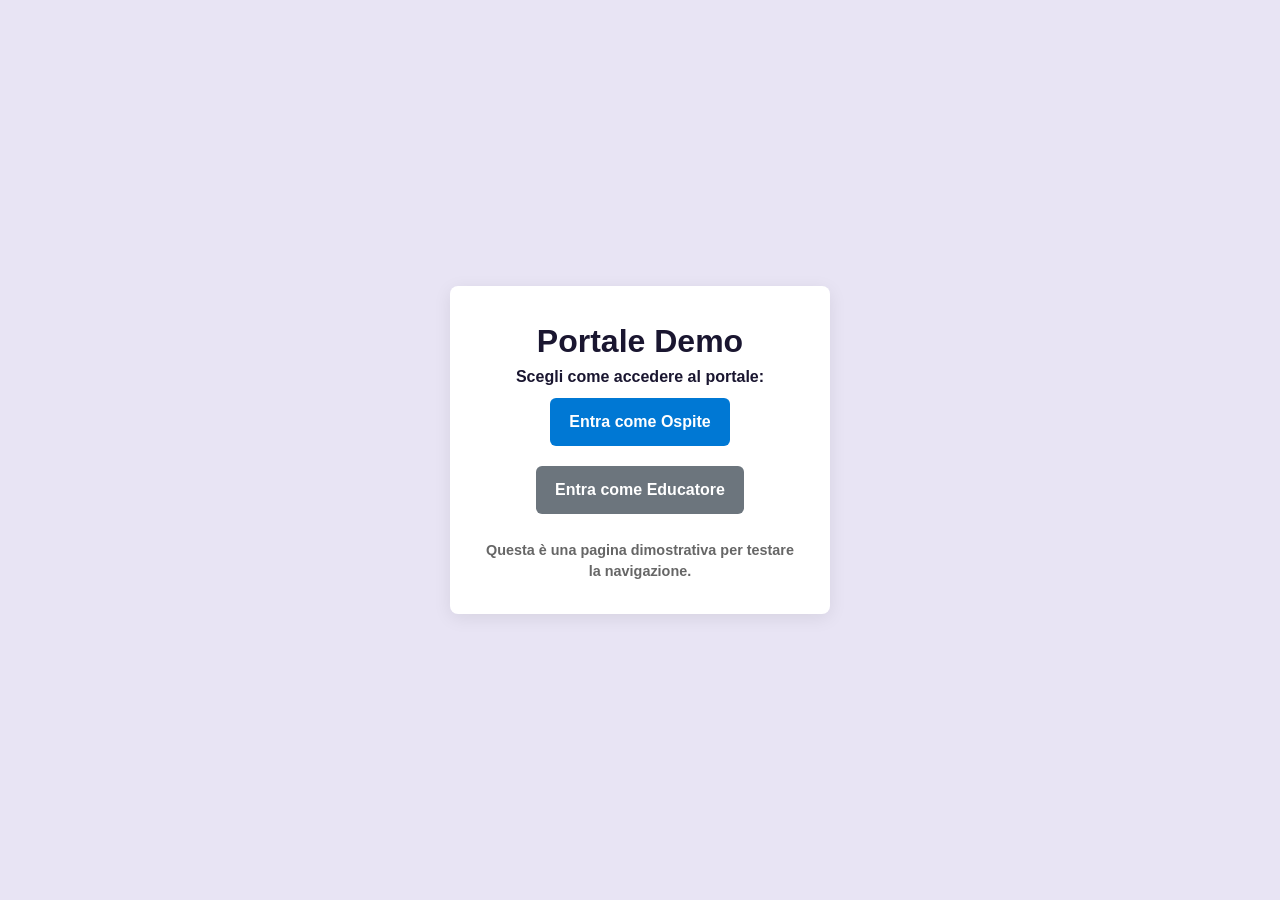
<file: index.html>
<!doctype html>
<html lang="it">
<head>
  <meta charset="utf-8" />
  <meta name="viewport" content="width=device-width,initial-scale=1" />
  <title>Portale Demo — Seleziona profilo</title>
  <link rel="stylesheet" href="style/ospite.css">
  <style>
    body { display:flex; align-items:center; justify-content:center; min-height:100vh; }
    .card { text-align:center; padding:2rem; border-radius:8px; box-shadow:0 4px 18px rgba(0,0,0,.08); background:#fff; max-width:380px; width:90%; }
    .btn { display:inline-block; margin:0.6rem; padding:0.8rem 1.2rem; border-radius:6px; text-decoration:none; color:#fff; background:#0078d4; }
    .btn.secondary { background:#6c757d; }
  </style>
</head>
<body>
  <main class="card">
    <h1>Portale Demo</h1>
    <p>Scegli come accedere al portale:</p>
    <div>
      <a class="btn" href="ospite.html">Entra come Ospite</a>
      <a class="btn secondary" href="educatore.html">Entra come Educatore</a>
    </div>
    <p style="margin-top:1rem;font-size:.9rem;color:#666">Questa è una pagina dimostrativa per testare la navigazione.</p>
  </main>
</body>
</html>
</file>
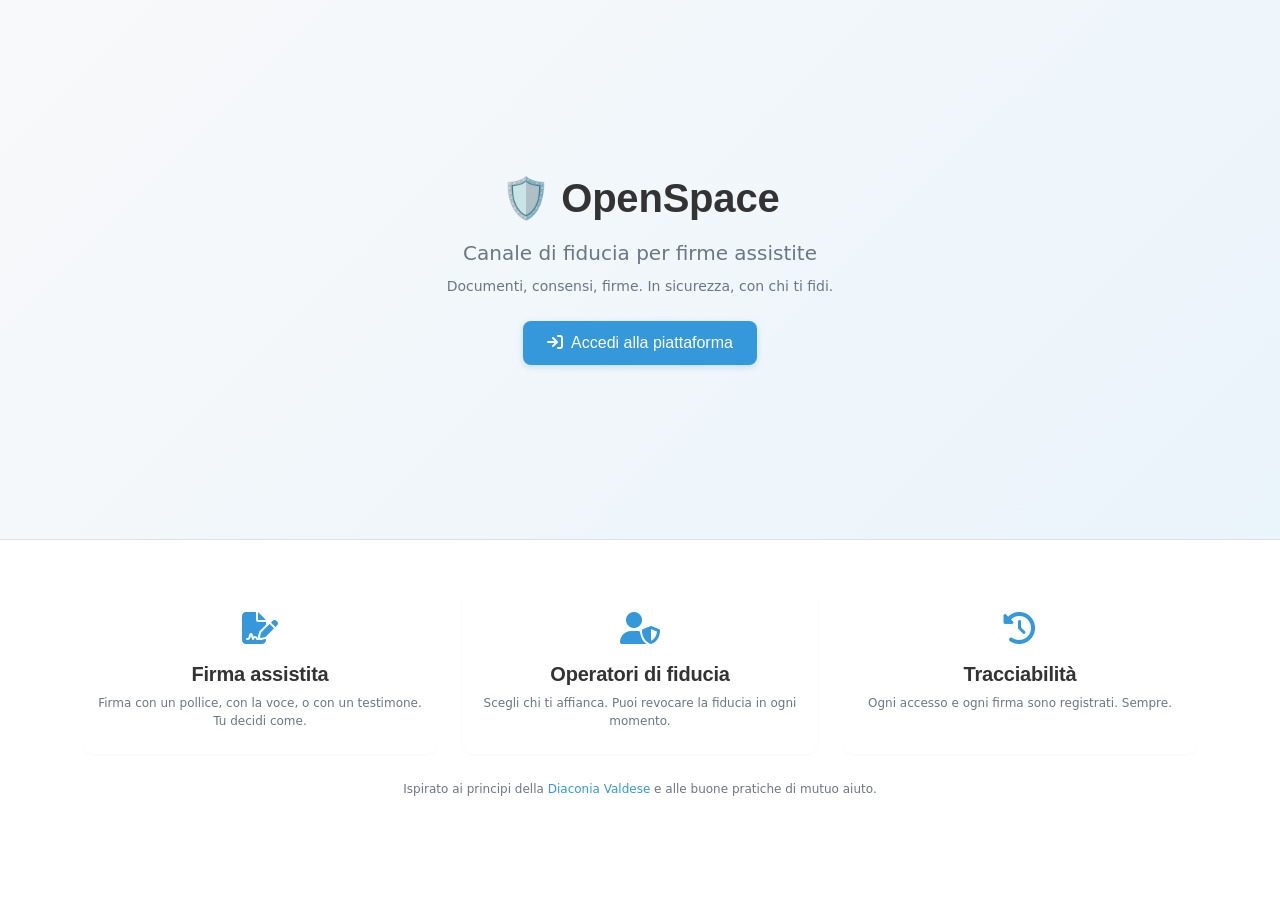
<file: App.html>
<!DOCTYPE html>
<html lang="it">
<head>
  <meta charset="UTF-8">
  <meta name="viewport" content="width=device-width, initial-scale=1.0">
  <title>OpenSpace - Canale di fiducia per firme assistite</title>

  <!-- Bootstrap 5 CSS — BASE del design system -->
  <link href="https://cdn.jsdelivr.net/npm/bootstrap@5.3.0/dist/css/bootstrap.min.css" rel="stylesheet">
  <!-- Font Awesome 6 -->
  <link rel="stylesheet" href="https://cdnjs.cloudflare.com/ajax/libs/font-awesome/6.5.1/css/all.min.css">

  <!--
    CSS CUSTOM — caricati DOPO Bootstrap per sovrascrivere dove necessario.
    Principio: Bootstrap gestisce layout e componenti base.
    style.css sovrascrive palette, sidebar, card, badge, button.
    accessibility.css aggiunge modalità speciali (body.dyslexia-friendly, ecc.).
    landing.css è scoped alla landing e ai modali.
  -->
  <link rel="stylesheet" href="src/css/style.css">
   <link rel="stylesheet" href="src/css/consensoinformato.css">
  <link rel="stylesheet" href="src/css/accessibility.css">
  <link rel="stylesheet" href="src/css/landing.css">
  <link rel="stylesheet" href="src/css/modal.css">
  <link rel="stylesheet" href="src/css/dashboard.css">

  <style>
    /* #app-container nascosto fino al login — gestito da JS */
    #app-container { display: none; }
  </style>
</head>

<!--
  Le classi di accessibilità (dyslexia-friendly, adhd-friendly, ecc.)
  vengono aggiunte dinamicamente al <body> da AccessibilityContext.js
  in base alle preferenze salvate dell'utente.
-->
<body>

<!-- =============================================================
     LANDING PAGE
     ========================================================= -->
<div id="landing-page">
  <div class="landing-hero d-flex align-items-center">
    <div class="container py-5 text-center">
      <h1 class="display-5 fw-bold mb-3">
        🛡️ OpenSpace
      </h1>
      <p class="lead mb-2">
        Canale di fiducia per firme assistite
      </p>
      <p class="mb-4" style="color: #6B7785; font-weight: 500;">
        Documenti, consensi, firme. In sicurezza, con chi ti fidi.
      </p>
      <button class="btn btn-primary btn-lg px-4" onclick="App.showLogin()">
        <i class="fa-solid fa-arrow-right-to-bracket me-2"></i>Accedi alla piattaforma
      </button>
    </div>
  </div>

  <div class="container py-5">
    <div class="row g-4">
      <div class="col-md-4">
        <div class="card h-100 text-center border-0">
          <div class="card-body py-4">
            <div class="mb-3">
              <i class="fa-solid fa-file-signature" style="font-size: 2rem; color: #3498DB;"></i>
            </div>
            <h5>Firma assistita</h5>
            <p class="small text-muted mb-0">Firma con un pollice, con la voce, o con un testimone. Tu decidi come.</p>
          </div>
        </div>
      </div>
      <div class="col-md-4">
        <div class="card h-100 text-center border-0">
          <div class="card-body py-4">
            <div class="mb-3">
              <i class="fa-solid fa-user-shield" style="font-size: 2rem; color: #3498DB;"></i>
            </div>
            <h5>Operatori di fiducia</h5>
            <p class="small text-muted mb-0">Scegli chi ti affianca. Puoi revocare la fiducia in ogni momento.</p>
          </div>
        </div>
      </div>
      <div class="col-md-4">
        <div class="card h-100 text-center border-0">
          <div class="card-body py-4">
            <div class="mb-3">
              <i class="fa-solid fa-clock-rotate-left" style="font-size: 2rem; color: #3498DB;"></i>
            </div>
            <h5>Tracciabilità</h5>
            <p class="small text-muted mb-0">Ogni accesso e ogni firma sono registrati. Sempre.</p>
          </div>
        </div>
      </div>
    </div>

    <div class="text-center mt-4">
      <small class="text-muted">
        Ispirato ai principi della 
        <a href="https://www.diaconiavaldese.org/" target="_blank">Diaconia Valdese</a> 
        e alle buone pratiche di mutuo aiuto.
      </small>
    </div>
  </div>
</div>
<!-- ==============================================================
     MODALI UNIFICATI
     - LOGIN
     - RECUPERO PASSWORD
     - REGISTRAZIONE
     ========================================================= -->

  <!-- ========================== LOGIN ========================== -->
  <div id="login-modal"
       class="modal-overlay"
       role="dialog"
       aria-modal="true"
       aria-labelledby="login-title"
       data-focus-trap="true"
       style="display:none">

    <div class="modal-dialog modal-dialog-centered modal-md">
      <div class="modal-content">

        <div class="modal-accent-bar"></div>

        <div class="modal-header">
          <div class="d-flex align-items-center gap-2">
            <i class="fa-solid fa-shield-halved icon-circle"></i>
            <h5 class="modal-title" id="login-title">Accedi a OpenSpace</h5>
          </div>
          <button type="button" class="btn-close" aria-label="Chiudi finestra di accesso" onclick="App.hideLogin()"></button>
        </div>

        <div class="modal-body">
          <p class="subtitle">
            <i class="fa-solid fa-lock me-1"></i> Accesso protetto. Inserisci le tue credenziali.
          </p>

          <div id="login-error" class="alert alert-danger py-2 small" role="alert" aria-live="assertive" style="display:none"></div>

          <form onsubmit="App.handleLogin(event); return false" novalidate>
            <div class="mb-3">
              <label class="form-label" for="login-email">Email</label>
              <div class="input-group">
                <span class="input-group-text"><i class="fa-regular fa-envelope"></i></span>
                <input type="email" id="login-email" class="form-control" placeholder="nome@OpenSpace.it" required autocomplete="email">
              </div>
            </div>

            <div class="mb-3">
              <label class="form-label" for="login-password">Password</label>
              <div class="input-group">
                <span class="input-group-text"><i class="fa-solid fa-key"></i></span>
                <input type="password" id="login-password" class="form-control" placeholder="Password" required autocomplete="current-password">
              </div>
            </div>

            <button type="submit" class="btn btn-primary w-100 mb-3">
              <i class="fa-solid fa-arrow-right-to-bracket me-1"></i> Accedi
            </button>
          </form>

          <div class="d-flex justify-content-between small">
            <a href="#" onclick="App.showRecupero(); return false;" class="modal-link">Password dimenticata?</a>
            <a href="#" onclick="App.showRegister(); return false;" class="modal-link">Registrati</a>
          </div>
        </div>

      </div>
    </div>
  </div>

  <!-- ================= RECUPERO CREDENZIALI =================== -->
  <div id="recupero-modal"
       class="modal-overlay"
       role="dialog" aria-modal="true"
       aria-labelledby="recupero-title"
       data-focus-trap="true"
       style="display:none">

    <div class="modal-dialog modal-dialog-centered modal-md">
      <div class="modal-content">

        <div class="modal-accent-bar"></div>

        <div class="modal-header">
          <div class="d-flex align-items-center gap-2">
            <i class="fa-solid fa-key icon-circle"></i>
            <h5 class="modal-title" id="recupero-title">Recupera credenziali</h5>
          </div>
          <button type="button" class="btn-close" aria-label="Chiudi" onclick="App.hideRecupero()"></button>
        </div>

        <div class="modal-body">
          <p class="subtitle">
            <i class="fa-solid fa-envelope me-1"></i> Inserisci l'email con cui ti sei registrato. Ti invieremo un link per reimpostare la password.
          </p>

          <form onsubmit="App.handleRecupero(event); return false;" novalidate>
            <div class="mb-3">
              <label class="form-label" for="recupero-email">Email</label>
              <div class="input-group">
                <span class="input-group-text"><i class="fa-regular fa-envelope"></i></span>
                <input type="email" id="recupero-email" class="form-control" placeholder="nome@OpenSpace.it" required autocomplete="email">
              </div>
            </div>

            <button type="submit" class="btn btn-primary w-100 mb-2">
              <i class="fa-solid fa-paper-plane me-1"></i> Invia link di recupero
            </button>
          </form>

          <p class="text-center small mt-2 mb-0">
            <a href="#" onclick="App.hideRecupero(); App.showLogin(); return false;" class="modal-link">
              <i class="fa-solid fa-arrow-left me-1"></i> Torna al login
            </a>
          </p>
        </div>

      </div>
    </div>
  </div>

  <!-- ===================== REGISTRAZIONE ======================= -->
  <div id="register-modal"
       class="modal-overlay modal-register"
       role="dialog" aria-modal="true"
       aria-labelledby="register-title"
       data-focus-trap="true"
       style="display:none">

    <div class="modal-dialog modal-dialog-centered modal-lg">
      <div class="modal-content">

        <div class="modal-accent-bar"></div>

        <div class="modal-header">
          <div class="d-flex align-items-center gap-2">
            <i class="fa-solid fa-user-plus icon-circle"></i>
            <h5 class="modal-title" id="register-title">Registrati</h5>
          </div>
          <button type="button" class="btn-close" aria-label="Chiudi" onclick="App.hideRegister()"></button>
        </div>

        <div class="modal-body">
          <form id="register-form" onsubmit="alert('Registrazione simulata!'); App.hideRegister(); return false;" novalidate>
            <div class="row g-2">

              <!-- Nome | Cognome -->
              <div class="col-md-6">
                <label class="form-label" for="register-nome">Nome</label>
                <div class="input-group">
                  <span class="input-group-text"><i class="fa-regular fa-user"></i></span>
                  <input type="text" id="register-nome" class="form-control" placeholder="Mario" required autocomplete="given-name">
                </div>
              </div>
              <div class="col-md-6">
                <label class="form-label" for="register-cognome">Cognome</label>
                <div class="input-group">
                  <span class="input-group-text"><i class="fa-regular fa-user"></i></span>
                  <input type="text" id="register-cognome" class="form-control" placeholder="Rossi" required autocomplete="family-name">
                </div>
              </div>

              <!-- Username (full width) -->
              <div class="col-12">
                <label class="form-label" for="register-username">
                  Username <span class="fw-normal text-muted">(alias pubblico)</span>
                </label>
                <div class="input-group">
                  <span class="input-group-text"><i class="fa-regular fa-id-card"></i></span>
                  <input type="text" id="register-username" class="form-control" placeholder="mario.rossi" required autocomplete="username" aria-describedby="username-hint">
                </div>
                <div id="username-hint" class="form-hint">Sarà visibile agli altri utenti.</div>
              </div>

              <!-- Email | Conferma Email -->
              <div class="col-md-12">
                <label class="form-label" for="register-email">Email</label>
                <div class="input-group">
                  <span class="input-group-text"><i class="fa-regular fa-envelope"></i></span>
                  <input type="email" id="register-email" class="form-control" placeholder="nome@OpenSpace.it" required autocomplete="email">
                </div>
              </div>
              <div class="col-md-12">
                <label class="form-label" for="register-email-confirm">Conferma email</label>
                <div class="input-group">
                  <span class="input-group-text"><i class="fa-regular fa-envelope"></i></span>
                  <input type="email" id="register-email-confirm" class="form-control" placeholder="nome@OpenSpace.it" required autocomplete="email">
                </div>
              </div>

              <!-- Password -->
              <div class="col-12">
                <label class="form-label" for="register-password">Password</label>
                <div class="input-group">
                  <span class="input-group-text"><i class="fa-solid fa-key"></i></span>
                  <input type="password" id="register-password" class="form-control" placeholder="Scegli una password" required autocomplete="new-password">
                </div>
              </div>

              <div class="col-12 mt-1">
                <button type="submit" class="btn btn-primary w-100">
                  <i class="fa-solid fa-user-plus me-1"></i> Registrati
                </button>
              </div>

            </div>
          </form>

          <p class="text-center small mt-3 mb-0">
            Hai già un account?
            <a href="#" onclick="App.hideRegister(); App.showLogin(); return false;" class="modal-link">Accedi</a>
          </p>
        </div>

      </div>
    </div>
  </div>
<!-- =============================================================
     APP CONTAINER
     ========================================================= -->
<div id="app-container">
  <div class="container-fluid">
    <div class="row">
      <aside
        class="col-lg-2 d-none d-lg-block sidebar-desktop"
        style="min-height:100vh; position:sticky; top:0; z-index:1020;"
        aria-label="Navigazione principale"
      >
        <div class="py-4 px-3">

          <!-- var(--primary) invece di #1E5A8B hardcodato -->
          <div class="fw-bold fs-5 mb-4 d-flex align-items-center gap-2" style="color:var(--primary)">
            <i class="fa-solid fa-shield-halved" aria-hidden="true"></i>
            <span>OpenSpace</span>
          </div>

          <nav aria-label="Menu principale">
            <!--
              BOOTSTRAP: d-flex align-items-center gap-2 px-3 py-2 per layout.
              CUSTOM: nav-item-sidebar → colore rgba(255,255,255,0.85), hover,
                active con border-left primary.
              RIMOSSO: text-dark → forzava nero su sfondo scuro (contrasto ~1.5:1,
                sotto il minimo WCAG AA di 4.5:1).
              RIMOSSO: rounded-2 → duplicava border-radius già in nav-item-sidebar.
              RIMOSSO: role="link" su <a> → ridondante, può confondere gli SR.
              fa-fw garantisce larghezza fissa alle icone → allineamento preciso.
            -->
            <a href="#"
              class="nav-item-sidebar text-decoration-none d-flex align-items-center gap-2 px-3 py-2"
              data-view="home"
              aria-current="page"
            >
              <i class="fa-solid fa-house fa-fw" aria-hidden="true"></i>Home
            </a>
            <a href="#"
              class="nav-item-sidebar text-decoration-none d-flex align-items-center gap-2 px-3 py-2"
              data-view="documenti"
            >
              <i class="fa-solid fa-file-lines fa-fw" aria-hidden="true"></i>Documenti
            </a>
            <a href="#"
              class="nav-item-sidebar text-decoration-none d-flex align-items-center gap-2 px-3 py-2"
              data-view="messaggi"
            >
              <i class="fa-solid fa-comments fa-fw" aria-hidden="true"></i>Messaggi
            </a>
            <a href="#"
              class="nav-item-sidebar text-decoration-none d-flex align-items-center gap-2 px-3 py-2"
              data-view="profile"
            >
              <i class="fa-solid fa-user fa-fw" aria-hidden="true"></i>Profilo
            </a>
            <a href="#"
              class="nav-item-sidebar text-decoration-none d-flex align-items-center gap-2 px-3 py-2"
              data-view="impostazioni"
            >
              <i class="fa-solid fa-gear fa-fw" aria-hidden="true"></i>Impostazioni
            </a>

            <!-- aria-hidden: il separatore è decorativo, non va annunciato dagli SR -->
            <hr aria-hidden="true" class="my-2" style="border-color:rgba(255,255,255,0.15)">

            <a id="nav-dashboard" href="#"
              class="nav-item-sidebar text-decoration-none d-flex align-items-center gap-2 px-3 py-2">
              <i class="fa-solid fa-chart-line fa-fw" aria-hidden="true"></i>Dashboard
            </a>
          </nav>

        </div>
      </aside><!-- /sidebar -->


      <!-- Contenuto principale -->
      <main
        id="app-content"
        class="col-lg-10"
        aria-live="polite"
        aria-label="Contenuto principale"
        style="padding-bottom:80px"
      ></main>

    </div>
  </div>


  <!-- ===== BOTTOM NAV MOBILE =====
       BOOTSTRAP: fixed-bottom d-lg-none → posizionamento e breakpoint.
       CUSTOM: bottom-nav → background, border-top (--border-soft), shadow.
       RIMOSSO: navbar navbar-light bg-white border-top → ridondanti con bottom-nav.
         Il !important in style.css era sintomo di questo conflitto, ora rimovibile.
       RIMOSSO: role="link" su <a> → ridondante.
  -->
  <nav
    id="bottom-nav"
    class="bottom-nav fixed-bottom d-lg-none"
    aria-label="Navigazione rapida"
  >
    <div class="container">
      <div class="d-flex justify-content-around w-100 py-1">

        <a href="#"
          class="nav-item text-decoration-none d-flex flex-column align-items-center active"
          data-view="home"
          aria-current="page"
        >
          <i class="fa-solid fa-house" style="font-size:1.2rem" aria-hidden="true"></i>
          <span style="font-size:0.65rem;margin-top:2px">Home</span>
        </a>

        <a href="#"
          class="nav-item text-decoration-none d-flex flex-column align-items-center"
          data-view="documenti"
        >
          <i class="fa-solid fa-file-lines" style="font-size:1.2rem" aria-hidden="true"></i>
          <span style="font-size:0.65rem;margin-top:2px">Documenti</span>
        </a>

        <a href="#"
          class="nav-item text-decoration-none d-flex flex-column align-items-center"
          data-view="messaggi"
        >
          <i class="fa-solid fa-comments" style="font-size:1.2rem" aria-hidden="true"></i>
          <span style="font-size:0.65rem;margin-top:2px">Messaggi</span>
        </a>

        <a href="#"
          class="nav-item text-decoration-none d-flex flex-column align-items-center"
          data-view="profile"
        >
          <i class="fa-solid fa-user" style="font-size:1.2rem" aria-hidden="true"></i>
          <span style="font-size:0.65rem;margin-top:2px">Profilo</span>
        </a>

      </div>
    </div>
  </nav><!-- /bottom-nav -->

</div><!-- /app-container -->


<!-- ========== SCRIPTS ========== -->
<script src="https://cdn.jsdelivr.net/npm/bootstrap@5.3.0/dist/js/bootstrap.bundle.min.js"></script>
<script src="src/js/data/mock.js"></script>
<script src="src/js/context/AuthContext.js"></script>
<script src="src/js/context/AccessibilityContext.js"></script>
<script src="src/js/components/CalendarioWidget.js"></script>
<script src="src/js/components/Badge.js"></script>
<script src="src/js/components/EmptyState.js"></script>
<script src="src/js/components/DocumentCard.js"></script>
<script src="src/js/components/FirmaWidget.js"></script>
<script src="src/js/components/FeedbackWidget.js"></script>
<script src="src/js/pages/Home.js"></script>
<script src="src/js/pages/Documenti.js"></script>
<script src="src/js/pages/Richieste.js"></script>
<script src="src/js/pages/DettaglioDocumento.js"></script>
<script src="src/js/pages/Operatori.js"></script>
<script src="src/js/pages/Log.js"></script>
<script src="src/js/pages/Calendar.js"></script>
<script src="src/js/pages/Profile.js"></script>
<script src="src/js/pages/PublicProfile.js"></script>
<script src="src/js/pages/Impostazioni.js"></script>
<script src="src/js/pages/DashboardOperatore.js"></script>
<script src="src/js/pages/DashboardSupervisore.js"></script>
<script src="src/js/pages/Messaggi.js"></script>
<script src="src/js/pages/Videochiamata.js"></script>
<script src="src/js/router.js"></script>
<script src="src/js/app.js"></script>

<script>
  document.addEventListener('DOMContentLoaded', function () {
    App.init();
  });
</script>

</body>
</html>
</file>
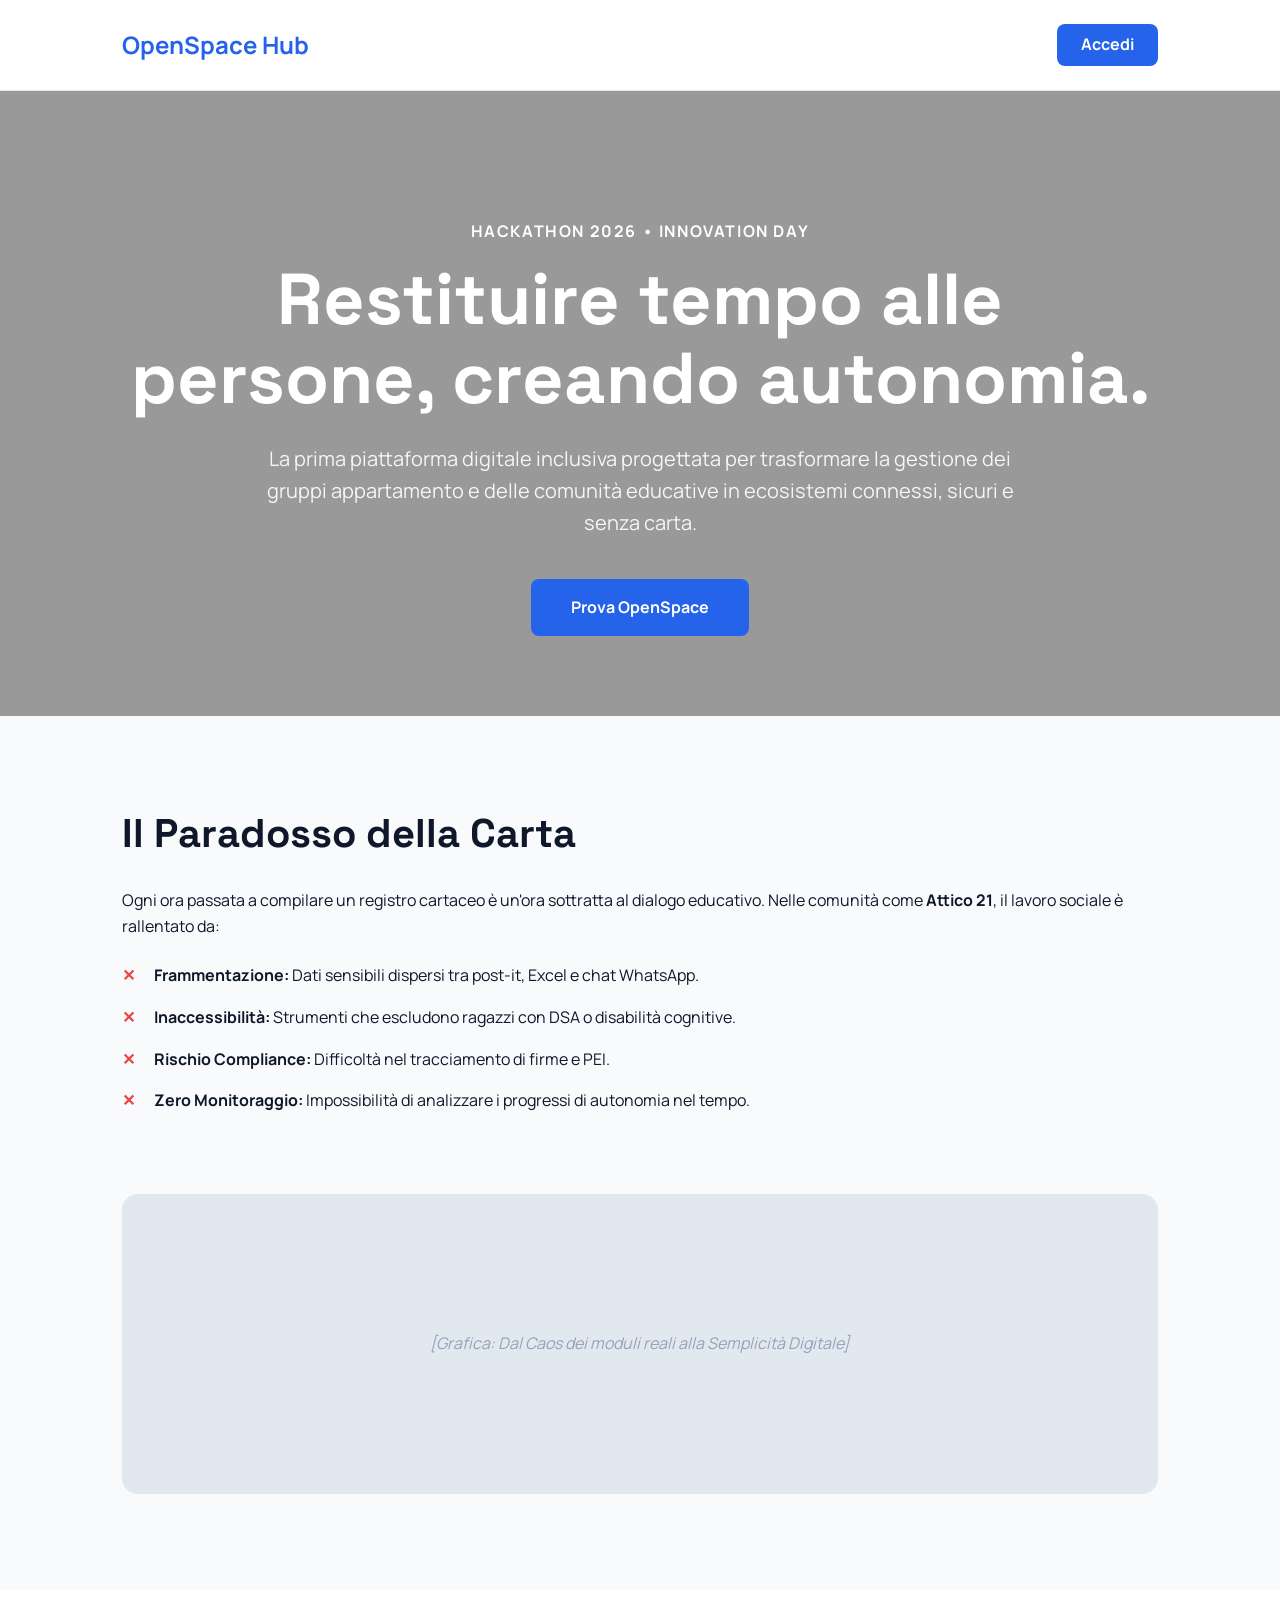
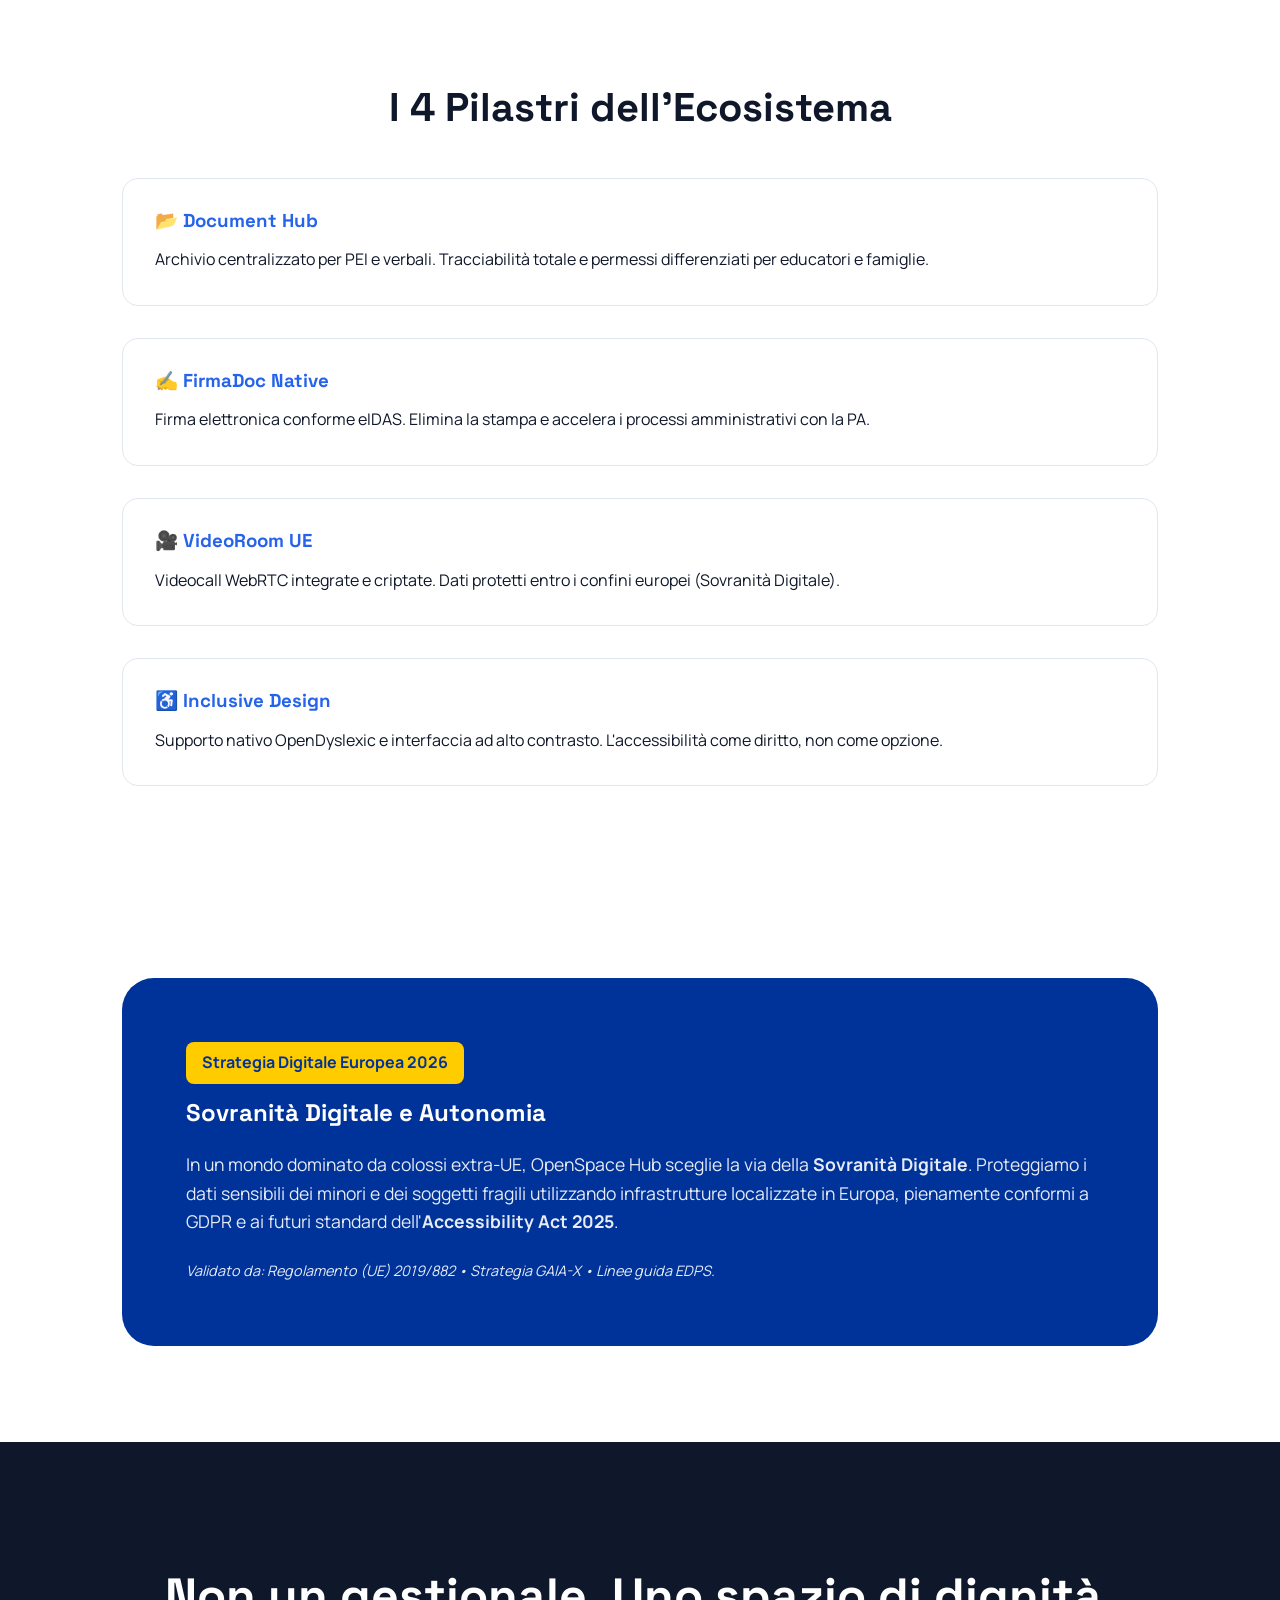
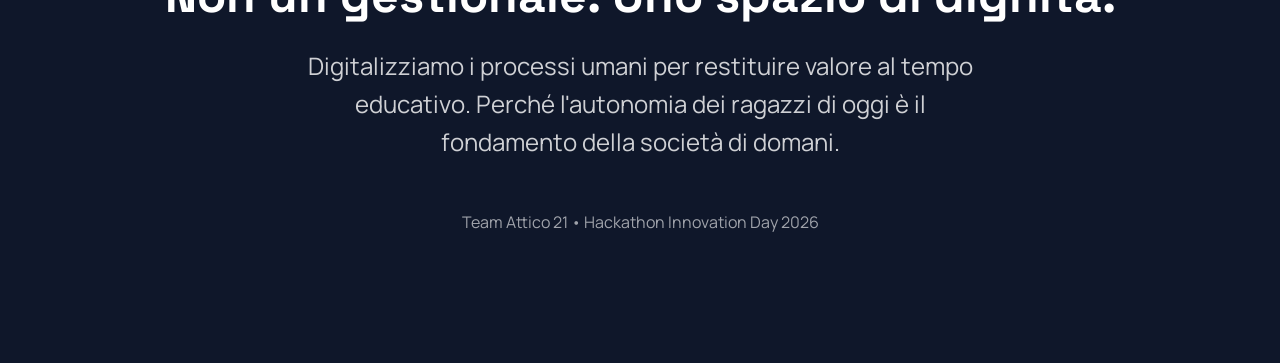
<file: landing.html>
<!DOCTYPE html>
<html lang="it">
<head>
    <meta charset="UTF-8">
    <meta name="viewport" content="width=device-width, initial-scale=1.0">
    <title>OpenSpace Hub | Pitch 2026</title>
    <link rel="preconnect" href="https://fonts.googleapis.com">
    <link rel="preconnect" href="https://fonts.gstatic.com" crossorigin>
    <link href="https://fonts.googleapis.com/css2?family=Space+Grotesk:wght@400;700&family=Manrope:wght@400;500;700&display=swap" rel="stylesheet">
    <style>
        :root {
            --primary: #2563eb;
            --primary-dark: #1e40af;
            --accent: #10b981;
            --text-dark: #0f172a;
            --text-light: #475569;
            --bg-white: #ffffff;
            --bg-soft: #f8fafc;
            --eu-blue: #003399; /* Blu Bandiera Europea */
        }

        * { box-sizing: border-box; margin: 0; padding: 0; }

        body {
            font-family: 'Manrope', sans-serif;
            line-height: 1.6;
            color: var(--text-dark);
            background-color: var(--bg-white);
            scroll-behavior: smooth;
        }

        h1, h2, h3 { font-family: 'Space Grotesk', sans-serif; line-height: 1.1; }

        .container { max-width: 1100px; margin: 0 auto; padding: 0 2rem; }

        /* Navigation */
        nav {
            padding: 1.5rem 0;
            position: sticky;
            top: 0;
            background: rgba(255, 255, 255, 0.9);
            backdrop-filter: blur(10px);
            z-index: 100;
            border-bottom: 1px solid #e2e8f0;
        }

        .nav-content { display: flex; justify-content: space-between; align-items: center; }
        .logo { font-weight: 700; font-size: 1.5rem; color: var(--primary); }

        /* Hero Section */
        .hero { 
            padding: 8rem 0 5rem; 
            text-align: center; 
            background: linear-gradient(rgba(0, 0, 0, 0.4), rgba(0, 0, 0, 0.4)), 
                        url('https://images.unsplash.com/photo-1552664730-d307ca884978?w=1200&h=600&fit=crop') center/cover;
            position: relative;
            min-height: 600px;
            display: flex;
            align-items: center;
            justify-content: center;
        }
        .eyebrow { color: white; text-transform: uppercase; letter-spacing: 0.1em; font-weight: 700; margin-bottom: 1rem; display: block; }
        .hero h1 { font-size: clamp(2.5rem, 6vw, 4.5rem); margin-bottom: 1.5rem; color: white; }
        .hero .description { font-size: 1.25rem; color: rgba(255, 255, 255, 0.9); max-width: 800px; margin: 0 auto 2.5rem; }

        /* Section Styling */
        section { padding: 6rem 0; }
        .section-title { font-size: 2.5rem; margin-bottom: 2rem; }
        .bg-soft { background-color: var(--bg-soft); }

        /* Problem Section */
        .problem-grid { display: grid; grid-template-cols: 1fr 1fr; gap: 4rem; align-items: center; }
        .problem-list { list-style: none; margin-top: 1.5rem; }
        .problem-list li { margin-bottom: 1rem; padding-left: 2rem; position: relative; }
        .problem-list li::before { content: "✕"; color: #ef4444; position: absolute; left: 0; font-weight: bold; }

        /* Solution Pillars */
        .pillars-grid { display: grid; grid-template-cols: repeat(auto-fit, minmax(240px, 1fr)); gap: 2rem; margin-top: 3rem; }
        .pillar-card { padding: 2rem; background: white; border-radius: 1rem; border: 1px solid #e2e8f0; transition: transform 0.3s ease; }
        .pillar-card:hover { transform: translateY(-5px); border-color: var(--primary); }
        .pillar-card h3 { margin-bottom: 1rem; color: var(--primary); }

        /* EU Section */
        .eu-box { 
            background: var(--eu-blue); 
            color: white; 
            padding: 4rem; 
            border-radius: 2rem; 
            position: relative; 
            overflow: hidden; 
        }
        .eu-box h2 { color: white; margin-bottom: 1.5rem; }
        .eu-box p { color: rgba(255,255,255,0.9); font-size: 1.1rem; }
        .eu-badge { 
            background: #ffcc00; 
            color: #003399; 
            padding: 0.5rem 1rem; 
            border-radius: 0.5rem; 
            font-weight: 700; 
            display: inline-block; 
            margin-bottom: 1rem; 
        }

        /* Footer / Vision */
        .vision { text-align: center; padding: 8rem 0; background: var(--text-dark); color: white; }
        .vision h2 { font-size: 3rem; margin-bottom: 1.5rem; color: white; }
        .vision p { font-size: 1.5rem; opacity: 0.8; max-width: 700px; margin: 0 auto; }

        .btn { 
            display: inline-block; 
            padding: 1rem 2.5rem; 
            border-radius: 0.5rem; 
            text-decoration: none; 
            font-weight: 700; 
            transition: all 0.2s; 
        }
        .btn-primary { background: var(--primary); color: white; }
        .btn-primary:hover { background: var(--primary-dark); }

        @media (max-width: 768px) {
            .problem-grid { grid-template-cols: 1fr; }
            .hero h1 { font-size: 2.5rem; }
        }
    </style>
</head>
<body>

    <nav>
        <div class="container nav-content">
            <div class="logo">OpenSpace Hub</div>
            <div class="nav-links">
                <a href="login.html" class="btn btn-primary" style="padding: 0.5rem 1.5rem;">Accedi</a>
            </div>
        </div>
    </nav>

    <main>
        <section class="hero">
            <div class="container">
                <span class="eyebrow">Hackathon 2026 • Innovation Day</span>
                <h1>Restituire tempo alle persone, creando autonomia.</h1>
                <p class="description">
                    La prima piattaforma digitale inclusiva progettata per trasformare la gestione dei gruppi appartamento e delle comunità educative in ecosistemi connessi, sicuri e senza carta.
                </p>
                <a href="App.html" class="btn btn-primary">Prova OpenSpace</a>
            </div>
        </section>

        <section id="problem" class="bg-soft">
            <div class="container">
                <div class="problem-grid">
                    <div>
                        <h2 class="section-title">Il Paradosso della Carta</h2>
                        <p>Ogni ora passata a compilare un registro cartaceo è un'ora sottratta al dialogo educativo. Nelle comunità come <strong>Attico 21</strong>, il lavoro sociale è rallentato da:</p>
                        <ul class="problem-list">
                            <li><strong>Frammentazione:</strong> Dati sensibili dispersi tra post-it, Excel e chat WhatsApp.</li>
                            <li><strong>Inaccessibilità:</strong> Strumenti che escludono ragazzi con DSA o disabilità cognitive.</li>
                            <li><strong>Rischio Compliance:</strong> Difficoltà nel tracciamento di firme e PEI.</li>
                            <li><strong>Zero Monitoraggio:</strong> Impossibilità di analizzare i progressi di autonomia nel tempo.</li>
                        </ul>
                    </div>
                    <div>
                        <div style="background: #e2e8f0; height: 300px; border-radius: 1rem; display: flex; align-items: center; justify-content: center; color: #94a3b8; font-style: italic;">
                            [Grafica: Dal Caos dei moduli reali alla Semplicità Digitale]
                        </div>
                    </div>
                </div>
            </div>
        </section>

        <section id="solution">
            <div class="container">
                <h2 class="section-title" style="text-align: center;">I 4 Pilastri dell'Ecosistema</h2>
                <div class="pillars-grid">
                    <div class="pillar-card">
                        <h3>📂 Document Hub</h3>
                        <p>Archivio centralizzato per PEI e verbali. Tracciabilità totale e permessi differenziati per educatori e famiglie.</p>
                    </div>
                    <div class="pillar-card">
                        <h3>✍️ FirmaDoc Native</h3>
                        <p>Firma elettronica conforme eIDAS. Elimina la stampa e accelera i processi amministrativi con la PA.</p>
                    </div>
                    <div class="pillar-card">
                        <h3>🎥 VideoRoom UE</h3>
                        <p>Videocall WebRTC integrate e criptate. Dati protetti entro i confini europei (Sovranità Digitale).</p>
                    </div>
                    <div class="pillar-card">
                        <h3>♿ Inclusive Design</h3>
                        <p>Supporto nativo OpenDyslexic e interfaccia ad alto contrasto. L'accessibilità come diritto, non come opzione.</p>
                    </div>
                </div>
            </div>
        </section>

        <section id="europe">
            <div class="container">
                <div class="eu-box">
                    <span class="eu-badge">Strategia Digitale Europea 2026</span>
                    <h2>Sovranità Digitale e Autonomia</h2>
                    <p>
                        In un mondo dominato da colossi extra-UE, OpenSpace Hub sceglie la via della <strong>Sovranità Digitale</strong>. 
                        Proteggiamo i dati sensibili dei minori e dei soggetti fragili utilizzando infrastrutture localizzate in Europa, 
                        pienamente conformi a GDPR e ai futuri standard dell'<strong>Accessibility Act 2025</strong>.
                    </p>
                    <p style="margin-top: 1.5rem; font-style: italic; font-size: 0.9rem;">
                        Validato da: Regolamento (UE) 2019/882 • Strategia GAIA-X • Linee guida EDPS.
                    </p>
                </div>
            </div>
        </section>

        <section class="vision" id="vision">
            <div class="container">
                <h2>Non un gestionale. Uno spazio di dignità.</h2>
                <p>
                    Digitalizziamo i processi umani per restituire valore al tempo educativo. 
                    Perché l'autonomia dei ragazzi di oggi è il fondamento della società di domani.
                </p>
                <div style="margin-top: 3rem;">
                    <p style="font-size: 1rem; opacity: 0.6;">Team Attico 21 • Hackathon Innovation Day 2026</p>
                </div>
            </div>
        </section>
    </main>

</body>
</html>
</file>
<file: style/ospite.css>
*{box-sizing:border-box;margin:0;padding:0}
:root{
  --brand:#6C63FF;--brand2:#4ECDC4;--brand3:#FF6B6B;
  --gold:#FFB800;--gold-l:#FFF4CC;
  --green:#27C17B;--green-l:#E3F9EE;
  --purple:#8B5CF6;--purple-l:#F0EBFF;
  --bg:#F0EEF8;
  --card:#FFFFFF;--card-t:rgba(255,255,255,0.88);
  --text:#1A1630;--muted:#7B7A9D;
  --border:rgba(108,99,255,0.12);
  --r:18px;--rs:12px;
  --page-bg:#E8E4F4;
  --shell-bg:var(--bg);
  --surface-soft:#F8F7FF;
  --surface-softer:#FBFAFF;
  --surface-muted:#F0EEF8;
  --surface-ghost:rgba(255,255,255,0.55);
  --input-bg:#F8F7FF;
  --app-font-family:'Nunito',sans-serif;
  --app-line-height:1.45;
  --user-font-scale:1;
}
html{color-scheme:light;}
:root[data-theme='dark']{
  --page-bg:#0E1020;
  --shell-bg:#15192D;
  --bg:#15192D;
  --card:#1C2138;
  --card-t:rgba(28,33,56,0.92);
  --text:#F4F7FF;
  --muted:#A5ACC7;
  --border:rgba(140,156,255,0.18);
  --surface-soft:#222844;
  --surface-softer:#1A2038;
  --surface-muted:#232844;
  --surface-ghost:rgba(255,255,255,0.05);
  --input-bg:#1F2540;
  --purple-l:#2A234D;
  --gold-l:#3A2E12;
  --green-l:#143826;
}
:root[data-theme='dark']{color-scheme:dark;}
*{font-family:var(--app-font-family);}

/* Accessibility: Screen reader only text */
.sr-only{position:absolute;width:1px;height:1px;padding:0;margin:-1px;overflow:hidden;clip:rect(0,0,0,0);white-space:nowrap;border-width:0;}

/* Accessibility: Focus styles for keyboard navigation */
button:focus-visible, input:focus-visible, textarea:focus-visible, [role="button"]:focus-visible, [role="tab"]:focus-visible{outline:2px solid var(--brand);outline-offset:2px;}
[role="tab"]{cursor:pointer;transition:all 0.2s;}
[role="tab"][aria-selected="true"]{font-weight:900;}

.body-full{background:var(--page-bg);} /* utility class if needed */
body{background:var(--page-bg);min-height:100vh;display:block;padding:0;margin:0;overflow-x:hidden;color:var(--text);font-weight:700;line-height:var(--app-line-height);}

.phone-shell{
  background:transparent;border-radius:0;overflow:visible;
  width:100%;max-width:none;
  border:0;position:relative;
  box-shadow:none;min-height:100vh;
}
.bg-blobs{
  position:absolute;top:0;left:0;right:0;height:320px;
  z-index:0;pointer-events:none;overflow:hidden;border-radius:0;
}
.blob{position:absolute;border-radius:50%;}
.blob1{width:220px;height:220px;background:#6C63FF;opacity:0.18;top:-60px;left:-60px;}
.blob2{width:160px;height:160px;background:#4ECDC4;opacity:0.14;top:30px;right:-40px;}
.blob3{width:100px;height:100px;background:#FF6B6B;opacity:0.10;top:140px;left:60px;}
.app-inner{position:relative;z-index:1;}

.status-bar{display:flex;align-items:center;justify-content:space-between;padding:10px 18px 4px;}
.status-time{font-weight:800;color:var(--text);}
.status-icons{display:flex;gap:4px;align-items:center;color:var(--text);}

.hero-section{padding:12px 16px 16px;}
.hero-top{display:flex;align-items:flex-start;gap:12px;margin-bottom:18px;flex-wrap:wrap;}
.hero-actions{display:flex;align-items:center;gap:6px;margin-left:auto;flex-wrap:wrap;justify-content:flex-end;max-width:100%;}
.avatar-ring{width:68px;height:68px;border-radius:50%;border:3px solid var(--brand);padding:3px;flex-shrink:0;background:var(--card);}
.avatar-inner{width:100%;height:100%;border-radius:50%;background:linear-gradient(135deg,#C3B9FF,#8B7EFF);display:flex;align-items:center;justify-content:center;font-size:28px;}
.hero-info{flex:1;min-width:0;}
.hero-greeting{font-weight:700;color:var(--muted);}
.hero-name{font-size:20px;font-weight:900;color:var(--text);line-height:1.1;}

.xp-wrap{background:var(--surface-ghost);border:0.5px solid rgba(108,99,255,0.15);border-radius:var(--rs);padding:12px 14px;}
.xp-top{display:flex;justify-content:space-between;align-items:center;margin-bottom:7px;}
.xp-left{display:flex;align-items:center;gap:6px;}
.xp-fire{font-size:16px;}
.xp-label{font-weight:800;color:var(--brand);}
.xp-count{font-weight:800;color:var(--text);}
.xp-bar-track{height:10px;background:rgba(108,99,255,0.12);border-radius:20px;overflow:hidden;position:relative;}
.xp-bar-fill{height:100%;border-radius:20px;width:62%;background:linear-gradient(90deg,var(--brand),#4ECDC4);position:relative;}
.xp-bar-fill::after{content:'';position:absolute;right:2px;top:50%;transform:translateY(-50%);width:7px;height:7px;background:white;border-radius:50%;opacity:0.9;}
.xp-bottom{display:flex;justify-content:space-between;margin-top:5px;}
.xp-next{font-weight:700;color:var(--muted);}
.xp-streak{font-weight:800;color:var(--gold);}

.badges-scroll{display:flex;gap:8px;padding:10px 16px;overflow-x:auto;scrollbar-width:none;}
.badges-scroll::-webkit-scrollbar{display:none;}
.badge-pill{display:flex;align-items:center;gap:5px;background:var(--card);border:0.5px solid var(--border);border-radius:20px;padding:6px 12px;white-space:nowrap;flex-shrink:0;}
.badge-pill i{font-size:14px;}
.badge-pill.gold i{color:var(--gold);}
.badge-pill.purple i{color:var(--purple);}
.badge-pill.green i{color:var(--green);}
.badge-pill.brand i{color:var(--brand);}
.badge-txt{font-weight:800;color:var(--text);}

.streak-banner{margin:0 16px 10px;background:#FFF8E7;border:1.5px solid #FFD86B;border-radius:var(--rs);padding:10px 14px;display:flex;align-items:center;gap:10px;}
.streak-ico{font-size:26px;}
.streak-body{flex:1;}
.streak-num{font-size:18px;font-weight:900;color:#B8720A;line-height:1;}
.streak-txt{font-size:10px;font-weight:700;color:#C08020;margin-bottom:5px;}
.streak-dots{display:flex;gap:4px;}
.sd{width:20px;height:20px;border-radius:50%;display:flex;align-items:center;justify-content:center;font-size:8px;font-weight:800;}
.sd.done{background:var(--gold);color:white;}
.sd.today{background:var(--brand);color:white;}
.sd.off{background:rgba(0,0,0,0.08);color:rgba(0,0,0,0.25);}

.mood-card{margin:0 0 16px;background:var(--card);border:0.5px solid var(--border);border-radius:var(--rs);padding:12px 14px;box-shadow:0 8px 20px rgba(108,99,255,0.05);}
.mood-title{font-weight:900;color:var(--muted);margin-bottom:8px;}
.mood-options{display:grid;grid-template-columns:repeat(3,1fr);gap:8px;}
.mood-btn{border:0.5px solid var(--border);border-radius:14px;padding:10px 0 9px;background:var(--surface-soft);display:flex;flex-direction:column;align-items:center;justify-content:center;gap:4px;cursor:pointer;transition:transform 0.15s,background 0.15s,border-color 0.15s;}
.mood-btn:hover{transform:translateY(-1px);background:var(--surface-muted);}
.mood-btn span{font-size:18px;line-height:1;}
.mood-btn small{font-size:9px;font-weight:900;color:var(--muted);}
.mood-btn.active{border-color:var(--brand);background:var(--purple-l);box-shadow:0 6px 14px rgba(108,99,255,0.10);}
.mood-btn.active small{color:var(--brand);}

.view-toggle{display:flex;background:var(--surface-ghost);border:0.5px solid var(--border);border-radius:14px;padding:4px;gap:4px;margin:0 16px 12px;}
.tasks-view-toggle{margin:8px 0 12px 0;}
.vt-btn{flex:1;padding:8px 0;border:none;background:transparent;border-radius:10px;font-weight:800;color:var(--muted);cursor:pointer;font-family:'Nunito',sans-serif;display:flex;align-items:center;justify-content:center;gap:4px;transition:all 0.2s;}
.vt-btn i{font-size:14px;}
.vt-btn.active{background:var(--brand);color:white;}

.content-area{padding:0 16px 20px;}
.section-head{display:flex;align-items:center;justify-content:space-between;margin-bottom:8px;}
.section-title{font-weight:900;color:var(--text);display:flex;align-items:center;gap:5px;}
.section-title i{font-size:15px;color:var(--brand);}
.section-count{font-weight:800;background:var(--brand);color:white;padding:2px 8px;border-radius:20px;}
.section-count.green{background:var(--green);}

.task-card{background:var(--card);border:0.5px solid var(--border);border-radius:var(--r);overflow:hidden;margin-bottom:10px;}
.task-row{display:flex;align-items:center;gap:10px;padding:10px 14px;border-bottom:0.5px solid rgba(108,99,255,0.08);cursor:pointer;transition:background 0.15s;}
.task-row:last-child{border-bottom:none;}
.task-row:hover{background:var(--surface-soft);}
.task-row:focus-visible{outline:2px solid var(--brand);outline-offset:-2px;background:var(--surface-soft);}
.task-row.done{background:var(--surface-softer);}
.check-circle{width:24px;height:24px;border-radius:50%;border:2px solid rgba(108,99,255,0.25);display:flex;align-items:center;justify-content:center;flex-shrink:0;transition:all 0.2s;}
.task-row.done .check-circle{background:var(--green);border-color:var(--green);}
.task-row.done .check-circle::after{content:'✓';color:white;font-size:11px;font-weight:900;}
.task-ico-wrap{width:32px;height:32px;border-radius:10px;display:flex;align-items:center;justify-content:center;flex-shrink:0;font-size:15px;}
.task-text{flex:1;font-weight:700;color:var(--text);}
.task-row.done .task-text{color:var(--muted);text-decoration:line-through;}
.xp-tag{font-weight:900;color:#85650A;background:var(--gold-l);padding:2px 7px;border-radius:8px;}
.xp-tag.earned{background:var(--green-l);color:#1A7A4A;}

.panel{display:none;}
.panel.active{display:block;}

.notif-list{display:flex;flex-direction:column;gap:8px;}
.notif-item{background:var(--card);border:0.5px solid var(--border);border-radius:var(--rs);padding:12px;display:flex;gap:10px;align-items:flex-start;}
.notif-item.unread{border-left:3px solid var(--brand);}
.notif-item.award{border-left:3px solid var(--gold);}
.notif-avatar{width:36px;height:36px;border-radius:50%;display:flex;align-items:center;justify-content:center;font-size:16px;flex-shrink:0;}
.notif-body{flex:1;}
.notif-sender{font-weight:800;color:var(--text);}
.notif-msg{color:var(--muted);margin-top:2px;line-height:1.4;}
.notif-time{color:var(--muted);margin-top:4px;font-weight:700;}
.notif-badge{font-weight:800;padding:2px 7px;border-radius:10px;white-space:nowrap;}
.notif-badge.new{background:#EEF0FF;color:var(--brand);}
.notif-badge.premio{background:var(--gold-l);color:#856500;}

.chat-wrap{display:flex;flex-direction:column;gap:0;}
.chat-header{background:var(--card);border:0.5px solid var(--border);border-radius:var(--r) var(--r) 0 0;padding:12px 14px;display:flex;align-items:center;gap:10px;border-bottom:0.5px solid var(--border);}
.chat-av{width:36px;height:36px;border-radius:50%;background:linear-gradient(135deg,#6C63FF,#4ECDC4);display:flex;align-items:center;justify-content:center;font-size:14px;color:white;font-weight:800;}
.chat-name{font-weight:800;color:var(--text);}
.chat-status{color:var(--green);font-weight:700;display:flex;align-items:center;gap:3px;}
.chat-status::before{content:'';width:6px;height:6px;background:var(--green);border-radius:50%;display:inline-block;}
.chat-msgs{background:var(--surface-softer);border-left:0.5px solid var(--border);border-right:0.5px solid var(--border);padding:12px;display:flex;flex-direction:column;gap:10px;min-height:220px;}
.msg{display:flex;flex-direction:column;max-width:78%;}
.msg.in{align-self:flex-start;}
.msg.out{align-self:flex-end;align-items:flex-end;}
.msg-bubble{padding:9px 12px;border-radius:16px;line-height:1.4;font-weight:600;}
.msg.in .msg-bubble{background:var(--card);border:0.5px solid var(--border);color:var(--text);border-bottom-left-radius:4px;}
.msg.out .msg-bubble{background:var(--brand);color:white;border-bottom-right-radius:4px;}
.msg-meta{font-weight:700;color:var(--muted);margin-top:3px;padding:0 2px;}
.award-bubble{background:var(--gold-l);border:1.5px solid #FFD86B;border-radius:12px;padding:10px 12px;display:flex;align-items:center;gap:8px;}
.award-bubble-txt{font-weight:800;color:#856500;}
.chat-input-bar{background:var(--card);border:0.5px solid var(--border);border-radius:0 0 var(--r) var(--r);border-top:none;padding:10px 12px;display:flex;align-items:center;gap:8px;}
.chat-field{flex:1;background:var(--input-bg);border:none;border-radius:20px;padding:8px 14px;font-family:var(--app-font-family);font-weight:600;color:var(--text);outline:none;}
.chat-field::placeholder{color:var(--muted);}
.chat-send{width:34px;height:34px;border-radius:50%;background:var(--brand);border:none;display:flex;align-items:center;justify-content:center;cursor:pointer;}
.chat-send i{font-size:15px;color:white;}
.chat-attach{width:34px;height:34px;border-radius:50%;background:var(--surface-muted);border:0.5px solid var(--border);display:flex;align-items:center;justify-content:center;cursor:pointer;}
.chat-attach i{font-size:15px;color:var(--muted);}

.profile-hero{background:linear-gradient(135deg,#6C63FF,#4ECDC4);border-radius:var(--r);padding:16px;display:flex;flex-direction:column;gap:12px;align-items:stretch;margin-bottom:12px;}
.profile-photo-wrap{display:flex;align-items:center;gap:12px;flex-wrap:wrap;}
.profile-photo-preview{width:92px;height:92px;border-radius:50%;border:4px solid rgba(255,255,255,0.45);background:rgba(255,255,255,0.22);display:flex;align-items:center;justify-content:center;font-size:42px;font-weight:900;color:white;flex-shrink:0;background-size:cover;background-position:center;}
.profile-photo-preview.has-image{font-size:0;}
.profile-image-input{display:none;}
.profile-hero-copy{flex:1;min-width:0;display:flex;flex-direction:column;gap:8px;}
.profile-hero .profile-name{color:white;}
.profile-hero .profile-sub{color:rgba(255,255,255,0.78);}
.profile-settings-card{background:var(--card);border:0.5px solid var(--border);border-radius:var(--r);padding:16px;margin:12px 0;box-shadow:0 8px 20px rgba(108,99,255,0.05);} 
.profile-settings-grid{display:grid;grid-template-columns:1fr;gap:12px;}
.profile-theme-toggle{display:grid;grid-template-columns:1fr 1fr;gap:8px;}
.profile-settings-card .a11y-font-controls{position:static;display:flex;flex-wrap:wrap;gap:6px;background:var(--surface-muted);border:1px solid var(--border);border-radius:16px;padding:6px;width:fit-content;max-width:100%;}
.profile-settings-card .a11y-font-btn{background:var(--card);}
.profile-settings-card .a11y-font-value{min-width:48px;}
.theme-btn{border:0.5px solid var(--border);border-radius:12px;padding:10px 12px;background:var(--surface-muted);color:var(--muted);font-family:var(--app-font-family);font-weight:900;cursor:pointer;transition:all 0.2s;}
.theme-btn.active,.theme-btn[aria-pressed="true"]{background:var(--brand);color:white;border-color:var(--brand);}
.profile-settings-note{margin-top:10px;color:var(--muted);line-height:1.5;}
.house-rules-card{display:flex;flex-direction:column;gap:10px;}
.house-rules-intro{font-size:var(--fs-meta);color:var(--muted);line-height:1.5;}
.house-rules-grid{display:grid;grid-template-columns:1fr;gap:10px;}
.house-rule{display:flex;align-items:center;gap:12px;background:var(--surface-soft);border:0.5px solid var(--border);border-radius:16px;padding:10px;}
.house-rule-img{width:72px;height:72px;object-fit:contain;flex-shrink:0;}
.house-rule-body{flex:1;min-width:0;}
.house-rule-title{font-size:var(--fs-caption);font-weight:900;color:var(--text);line-height:1.2;}
.house-rule-text{font-size:var(--fs-meta);color:var(--muted);line-height:1.45;margin-top:2px;}
.profile-form-card{background:var(--card);border:0.5px solid var(--border);border-radius:var(--r);padding:16px;}
.profile-form-grid{display:grid;grid-template-columns:1fr;gap:12px;}
.profile-field{display:flex;flex-direction:column;gap:6px;}
.profile-label{font-weight:900;color:var(--muted);text-transform:uppercase;letter-spacing:0.04em;}
.profile-select,.profile-input,.profile-textarea{width:100%;border:0.5px solid var(--border);border-radius:14px;padding:12px 14px;background:var(--input-bg);color:var(--text);font-family:var(--app-font-family);font-weight:800;outline:none;}
.profile-input:focus,.profile-textarea:focus,.profile-select:focus{border-color:var(--brand);box-shadow:0 0 0 3px rgba(108,99,255,0.1);background:var(--surface-soft);}
.profile-textarea{min-height:110px;resize:vertical;}
.profile-actions-row{display:flex;gap:8px;flex-wrap:wrap;}
.profile-actions-bottom{margin-top:14px;}
.profile-btn{display:inline-flex;align-items:center;justify-content:center;gap:6px;border:none;border-radius:12px;padding:10px 14px;font-family:var(--app-font-family);font-weight:900;cursor:pointer;text-decoration:none;}
.profile-btn.primary{background:var(--brand);color:white;}
.profile-btn.secondary{background:var(--surface-muted);color:var(--muted);border:0.5px solid var(--border);}
.profile-btn.upload{background:var(--gold-l);color:#856500;border:0.5px solid #FFD86B;}

.rewards-grid{display:flex;flex-direction:column;gap:8px;}
.reward-item{background:var(--card);border:0.5px solid var(--border);border-radius:var(--rs);padding:12px;display:flex;align-items:center;gap:12px;}
.reward-ico{width:44px;height:44px;border-radius:14px;display:flex;align-items:center;justify-content:center;font-size:22px;flex-shrink:0;}
.reward-info{flex:1;}
.reward-name{font-weight:800;color:var(--text);}
.reward-desc{color:var(--muted);margin-top:2px;}
.reward-cost{font-weight:900;background:var(--gold-l);color:#856500;padding:4px 10px;border-radius:20px;white-space:nowrap;}
.reward-item.locked .reward-cost{background:#F0EEF8;color:var(--muted);}

.bottom-nav{position:fixed;left:0;right:0;bottom:0;width:100%;z-index:1000;display:flex;align-items:center;background:var(--card);border-top:0.5px solid var(--border);padding:calc(8px * clamp(0.85, var(--nav-font-scale, var(--user-font-scale)), 1.10)) 0 calc(6px * clamp(0.85, var(--nav-font-scale, var(--user-font-scale)), 1.10));box-shadow:0 -2px 8px rgba(0,0,0,0.08);min-height:calc(48px * clamp(0.85, var(--nav-font-scale, var(--user-font-scale)), 1.10));border-radius:0;}
.nav-item{flex:1;display:flex;flex-direction:column;align-items:center;gap:calc(4px * clamp(0.85, var(--nav-font-scale, var(--user-font-scale)), 1.10));cursor:pointer;padding:calc(6px * clamp(0.85, var(--nav-font-scale, var(--user-font-scale)), 1.10)) 0;transition:all 0.15s;}
.nav-item i{font-size:calc(34px * clamp(0.85, var(--nav-font-scale, var(--user-font-scale)), 1.10));color:var(--muted);}
.nav-item.active i{color:var(--brand);}
.nav-label{font-size:calc(10px * clamp(0.85, var(--nav-font-scale, var(--user-font-scale)), 1.10));font-weight:800;color:var(--muted);line-height:1.25;display:block;padding-top:2px;}
.nav-item.active .nav-label{color:var(--brand);}
.nav-ico-wrap{position:relative;display:flex;align-items:center;justify-content:center;flex-direction:column;}
.nav-ico-wrap::after{content:'';display:block;width:28px;height:3px;margin-top:6px;border-radius:3px;background:transparent;transition:background 0.18s, transform 0.18s;}
.nav-item.active .nav-ico-wrap::after{background:var(--brand);transform:scaleX(1);} 
.nav-dot{position:absolute;top:-4px;right:-4px;width:7px;height:7px;background:#FF6B6B;border-radius:50%;}

/* Agenda styles */
.view-mode-toggle{display:flex;gap:4px;background:var(--surface-ghost);border:0.5px solid var(--border);border-radius:10px;padding:3px;}
.view-btn{padding:5px 10px;border:none;background:transparent;border-radius:8px;font-weight:800;color:var(--muted);cursor:pointer;font-family:'Nunito',sans-serif;display:flex;align-items:center;justify-content:center;gap:3px;transition:all 0.2s;}
.view-btn i{font-size:12px;}
.view-btn.active{background:var(--brand);color:white;}
.add-reminder-btn{width:32px;height:32px;border-radius:10px;border:0.5px solid var(--border);background:var(--card);display:flex;align-items:center;justify-content:center;cursor:pointer;font-size:16px;color:var(--brand);transition:all 0.2s;}
.add-reminder-btn:hover{background:var(--purple-l);border-color:var(--brand);}

.agenda-view{display:none;}
.agenda-view.active{display:block;}

/* Week view styles */
.agenda-week{display:flex;flex-direction:column;gap:8px;}
.agenda-day{background:var(--card);border:0.5px solid var(--border);border-radius:12px;padding:10px;display:flex;flex-direction:column;gap:8px;transition:all 0.2s;}
.agenda-day.today{border:1.5px solid var(--brand);box-shadow:0 4px 12px rgba(108,99,255,0.12);}
.day-header{text-align:center;padding-bottom:6px;border-bottom:0.5px solid var(--border);} 
.day-head-top{display:flex;align-items:center;justify-content:space-between;gap:8px;}
.day-name{font-weight:900;color:var(--brand);text-transform:none;text-align:left;}
.day-count{font-weight:800;color:var(--muted);white-space:nowrap;}
.reminders-container{display:flex;flex-direction:column;gap:6px;min-height:60px;}
.reminder-item{border-left:3px solid var(--brand);background:var(--surface-soft);border-radius:8px;padding:6px 8px;display:flex;align-items:flex-start;gap:6px;}
.reminder-icon{font-size:14px;line-height:1;flex-shrink:0;}
.reminder-info{flex:1;}
.reminder-time{font-weight:900;color:var(--text);}
.reminder-title{color:var(--muted);margin-top:2px;line-height:1.2;}
.no-reminders{color:var(--muted);text-align:center;padding:6px;font-weight:600;}

/* Month view styles */
.agenda-month{display:flex;flex-direction:column;gap:10px;}
.month-header{text-align:center;padding:8px 0;}
.month-header h3{font-weight:900;color:var(--text);}
.month-weekdays{display:grid;grid-template-columns:repeat(7,1fr);gap:4px;margin-bottom:6px;}
.month-weekday{text-align:center;font-weight:900;color:var(--brand);padding:4px 0;}
.month-days{display:grid;grid-template-columns:repeat(7,1fr);gap:4px;}
.month-day{background:var(--card);border:0.5px solid var(--border);border-radius:10px;padding:6px 4px;min-height:50px;display:flex;flex-direction:column;align-items:center;gap:3px;position:relative;}
.month-day.other-month{opacity:0.5;background:var(--surface-soft);}
.month-day.today{border:1.5px solid var(--brand);background:var(--purple-l);}
.month-day-num{font-weight:800;color:var(--text);}
.month-day-dots{display:flex;gap:4px;justify-content:center;flex-wrap:wrap;}
.reminder-dot{width:7px;height:7px;border-radius:50%;}

/* Appointment Dropdown Styles */
.appointment-dropdown{display:block;opacity:0;max-height:0;overflow:hidden;transition:opacity 0.2s ease, max-height 0.3s ease;}
.appointment-dropdown.open{opacity:1;max-height:500px;}
.appointment-dropdown-content{background:var(--card);border-radius:0 0 16px 16px;box-shadow:0 8px 32px rgba(0,0,0,0.08);border:0.5px solid var(--border);border-top:none;display:flex;flex-direction:column;overflow:hidden;}
.appointment-dropdown-body{padding:12px;display:flex;flex-direction:column;gap:10px;}
.appointment-detail{display:flex;flex-direction:column;gap:6px;}
.appointment-detail-label{font-weight:900;color:var(--muted);text-transform:uppercase;letter-spacing:0.4px;margin:0;}
.appointment-detail-value{font-weight:800;color:var(--text);line-height:1.5;padding:10px;background:var(--surface-soft);border-radius:8px;border:1px solid transparent;border-left:3px solid var(--brand);outline:none;transition:all 0.2s;}
.appointment-detail-value:focus-visible{outline:2px solid var(--brand);outline-offset:0;border-color:var(--brand);box-shadow:0 0 0 3px rgba(108,99,255,0.1);}
.appointment-detail-value:hover{background:var(--surface-muted);}

/* Reminder item hover state */
.reminder-item{cursor:pointer;transition:all 0.2s;}
.reminder-item:hover{background:var(--surface-softer);transform:translateY(-1px);box-shadow:0 2px 8px rgba(0,0,0,0.08);}
.reminder-item:focus-visible{outline:2px solid var(--brand);outline-offset:2px;}

/* Anonymous messaging styles */
.anon-wrap{display:flex;flex-direction:column;gap:12px;}
.anon-intro{background:var(--purple-l);border:1px solid rgba(108,99,255,0.2);border-radius:var(--rs);padding:12px;color:var(--text);line-height:1.5;}
.anon-intro p{margin:0;}
.anon-form{display:flex;flex-direction:column;gap:10px;}
.anon-input{width:100%;border:0.5px solid var(--border);border-radius:var(--rs);padding:12px;font-family:var(--app-font-family);color:var(--text);background:var(--card);resize:none;outline:none;}
.anon-input::placeholder{color:var(--muted);}
.anon-input:focus{border-color:var(--brand);box-shadow:0 0 0 3px rgba(108,99,255,0.1);}
.anon-send-btn{width:100%;background:var(--brand);color:white;border:none;border-radius:12px;padding:12px;font-weight:800;font-family:'Nunito',sans-serif;cursor:pointer;display:flex;align-items:center;justify-content:center;gap:6px;transition:all 0.2s;}
.anon-send-btn:hover{opacity:0.9;transform:translateY(-1px);}
.anon-send-btn i{font-size:14px;}
.anon-messages{display:flex;flex-direction:column;gap:8px;}
.anon-msg-title{font-weight:900;color:var(--text);margin-bottom:4px;}
.anon-msg-list{display:flex;flex-direction:column;gap:8px;}
.anon-msg-item{background:var(--card);border:0.5px solid var(--border);border-radius:var(--rs);padding:12px;display:flex;flex-direction:column;gap:6px;}
.anon-msg-time{font-weight:700;color:var(--muted);}
.anon-msg-text{color:var(--text);line-height:1.5;word-wrap:break-word;}
.anon-msg-status{color:var(--green);font-weight:700;display:flex;align-items:center;gap:2px;}

/* Responsive Design */
@media (min-width:480px){
  body{padding:16px 12px;}
  .phone-shell{max-width:520px;border-radius:32px;border-width:4px;}
  .hero-section{padding:14px 20px 18px;}
  .hero-top{gap:14px;margin-bottom:20px;}
  .hero-actions{gap:8px;}
  .avatar-ring{width:76px;height:76px;border-width:3px;}
  .avatar-inner{font-size:32px;}
  .notif-fab{width:44px;height:44px;font-size:20px;}
  .xp-wrap{padding:14px 16px;}
  .xp-top{margin-bottom:8px;}
  .xp-left{gap:7px;}
  .xp-fire{font-size:18px;}
  .xp-bar-track{height:12px;}
  .content-area{padding:0 20px 24px;}
  .section-head{margin-bottom:10px;}
  .mood-card{margin:0 0 18px;padding:14px 16px;margin-bottom:10px;}
  .mood-btn{padding:12px 0;}
  .mood-btn span{font-size:20px;}
  .view-toggle{margin:0 0 14px;}
  .tasks-view-toggle{margin:10px 0 14px;}
  .vt-btn{padding:10px 0;}
  .task-card{margin-bottom:12px;}
  .task-row{padding:12px 16px;gap:12px;}
  .task-ico-wrap{width:36px;height:36px;font-size:16px;}
  .xp-tag{padding:3px 8px;}
  .profile-hero{padding:18px;gap:14px;}
  .profile-photo-preview{width:100px;height:100px;font-size:46px;}
  .profile-form-card{padding:18px;}
  .profile-input,.profile-textarea{padding:13px 14px;}
  .house-rules-grid{gap:12px;}
  .house-rule{padding:12px;}
  .house-rule-img{width:88px;height:88px;}
  .bottom-nav{padding:12px 0 8px;}
  .nav-item i{font-size:38px;}
  .month-day{min-height:60px;}
}

@media (min-width:768px){
  body{padding:20px 16px;}
  .phone-shell{max-width:680px;border-radius:36px;border-width:3px;}
  .status-bar{padding:12px 20px 6px;}
  .hero-section{padding:16px 24px 20px;}
  .hero-top{gap:16px;margin-bottom:24px;}
  .hero-actions{gap:8px;}
  .avatar-ring{width:84px;height:84px;padding:4px;}
  .avatar-inner{font-size:36px;}
  .notif-fab{width:48px;height:48px;font-size:22px;}
  .notif-pip{width:10px;height:10px;top:5px;right:5px;}
  .xp-wrap{padding:16px 18px;}
  .xp-fire{font-size:20px;}
  .xp-bar-track{height:14px;}
  .content-area{padding:0 24px 28px;}
  .section-count{padding:3px 10px;}
  .mood-card{margin:0 0 20px;padding:16px 18px;}
  .mood-options{gap:10px;}
  .mood-btn{padding:14px 0;}
  .mood-btn span{font-size:22px;}
  .view-toggle{margin:0 0 16px;padding:5px;}}
  .tasks-view-toggle{margin:12px 0 16px;}
  .vt-btn{padding:12px 0;}
  .vt-btn i{font-size:16px;}
  .task-card{border-radius:20px;margin-bottom:14px;}
  .task-row{padding:14px 18px;gap:14px;border-radius:8px;}
  .task-ico-wrap{width:40px;height:40px;font-size:18px;border-radius:12px;}
  .check-circle{width:28px;height:28px;border-width:2.5px;}
  .notif-item{padding:14px;border-radius:14px;}
  .notif-avatar{width:40px;height:40px;font-size:18px;}
  .anon-wrap{gap:14px;}
  .anon-intro{padding:14px;border-radius:14px;}
  .anon-input{padding:14px;border-radius:14px;}
  .anon-send-btn{padding:14px;border-radius:14px;}
  .anon-msg-item{padding:14px;border-radius:14px;}
  .agenda-day{padding:12px;border-radius:14px;}
  .reminder-item{padding:8px 10px;border-radius:10px;}
  .reminder-icon{font-size:16px;}
  .month-day{min-height:70px;border-radius:12px;}
  .reward-item{padding:14px;border-radius:14px;}
  .reward-ico{width:48px;height:48px;font-size:24px;}
  .profile-hero{padding:20px;gap:16px;flex-direction:row;align-items:center;}
  .profile-photo-preview{width:112px;height:112px;font-size:50px;}
  .profile-form-card{padding:20px;}
  .profile-form-grid{grid-template-columns:repeat(2,minmax(0,1fr));gap:14px;}
  .profile-span-2{grid-column:1/-1;}
  .profile-input,.profile-textarea{padding:14px 15px;}
  .bottom-nav{padding:16px 0 12px;}
  .nav-item i{font-size:32px;}
  .nav-item{gap:5px;padding:10px 0;}
}}

@media (min-width:1024px){
  body{padding:24px 20px;}
  .phone-shell{max-width:900px;border-radius:40px;border-width:2px;}
  .status-bar{padding:14px 24px 8px;}
  .hero-section{padding:18px 28px 24px;}
  .hero-top{gap:18px;margin-bottom:28px;}
  .hero-actions{gap:10px;}
  .avatar-ring{width:96px;height:96px;}
  .avatar-inner{font-size:42px;}
  .notif-fab{width:52px;height:52px;font-size:24px;}
  .xp-wrap{padding:18px 20px;}
  .xp-fire{font-size:22px;}
  .xp-bar-track{height:16px;}
  .content-area{padding:0 28px 32px;}
  .mood-card{margin:0 0 22px;padding:18px 20px;}
  .mood-btn{padding:16px 0;}
  .mood-btn span{font-size:24px;}
  .profile-hero{padding:24px;gap:18px;}
  .profile-photo-preview{width:128px;height:128px;font-size:56px;}
  .profile-form-card{padding:24px;}
  .profile-form-grid{gap:16px;}
  .profile-input,.profile-textarea{padding:15px 16px;}
  .task-row{padding:16px 20px;gap:16px;}
  .task-ico-wrap{width:44px;height:44px;font-size:20px;border-radius:14px;}
  .xp-tag{padding:5px 12px;}
  .check-circle{width:32px;height:32px;border-width:3px;}
  .notif-item{padding:16px;border-radius:16px;}
  .notif-avatar{width:44px;height:44px;font-size:20px;}
  .anon-wrap{gap:16px;}
  .anon-intro{padding:16px;border-radius:16px;}
  .anon-input{padding:16px;border-radius:16px;}
  .anon-send-btn{padding:16px;border-radius:16px;}
  .anon-msg-item{padding:16px;border-radius:16px;}
  .agenda-day{padding:14px;border-radius:16px;}
  .day-head-top{gap:12px;}
  .reminder-item{padding:10px 12px;border-radius:12px;}
  .month-day{min-height:80px;border-radius:14px;}
  .reward-item{padding:16px;border-radius:16px;}
  .reward-ico{width:52px;height:52px;font-size:26px;}
  .profile-hero{padding:28px;border-radius:24px;}
  .profile-av-big{width:88px;height:88px;font-size:44px;margin-bottom:14px;}
  .stat2{padding:16px;border-radius:16px;}
  .stat2-num{font-size:26px;}
  .stat2-label{font-size:12px;}
}
  .profile-sub{font-size:13px;}
  .stat2{padding:16px;border-radius:16px;}
  .stat2-num{font-size:26px;}
  .stat2-label{font-size:12px;}
}

@media (min-width:1440px){
  body{padding:32px 24px;}
  .phone-shell{max-width:1100px;border-radius:44px;}
  .hero-section{padding:20px 32px 28px;}
  .hero-top{gap:20px;margin-bottom:32px;}
  .hero-actions{gap:12px;}
  .avatar-ring{width:104px;height:104px;}
  .avatar-inner{font-size:46px;}
  .hero-greeting{font-size:16px;}
  .hero-name{font-size:32px;}
  .notif-fab{width:56px;height:56px;font-size:26px;}
  .content-area{padding:0 32px 36px;}
  .section-title{font-size:20px;}
  .mood-card{margin:0 0 24px;padding:20px 22px;}
  .mood-title{font-size:15px;margin-bottom:16px;}
  .mood-btn{padding:18px 0;}
  .mood-btn span{font-size:26px;}
  .mood-btn small{font-size:13px;}
  .task-row{padding:18px 22px;gap:18px;}
  .task-ico-wrap{width:48px;height:48px;font-size:22px;}
  .task-text{font-size:16px;}
  .xp-tag{font-size:14px;padding:6px 14px;}
  .agenda-day{padding:16px;border-radius:18px;}
  .day-header{font-size:15px;}
  .day-head-top{gap:14px;}
  .day-name{font-size:16px;}
  .day-count{font-size:14px;}
  .reminder-item{padding:11px 13px;}
  .reminder-time{font-size:14px;}
  .reminder-title{font-size:12px;}
}

/* Full-bleed overrides: keep layout edge-to-edge and provide internal padding
   Use .app-inner for consistent inner spacing so media queries don't reintroduce
   page padding or rounded wrapper styles. */
body{padding:0 !important;margin:0 !important}
.phone-shell{max-width:100% !important;border-radius:0 !important;border:0 !important;box-shadow:none !important}
.bg-blobs{border-radius:0 !important}
.app-inner{padding:16px;box-sizing:border-box;max-width:1600px;margin:0 auto}

@media (min-width:768px){
  .app-inner{padding:20px}
}

@media (min-width:1200px){
  .app-inner{padding:28px}
}

/* Reserve space for fixed bottom nav so content isn't hidden */
.app-inner{padding-bottom:calc((48px * var(--user-font-scale)) + 24px)}

@media (min-width:768px){
  .phone-shell{zoom:1.12;}
}

@media (min-width:1024px){
  .phone-shell{zoom:1.22;}
}

@media (min-width:768px){
  .view-btn,
  .section-count,
  .sec-pill,
  .xp-tag,
  .notif-badge,
  .chat-status,
  .msg-meta,
  .nav-label,
  .reward-cost,
  .pb,
  .stat2-label,
  .anon-msg-time,
  .anon-msg-status,
  .day-name,
  .day-date,
  .reminder-time,
  .reminder-title,
  .no-reminders,
  .month-weekday,
  .month-day,
  .month-day-num{
    font-size:12px;
  }

  .month-header h3{font-size:18px;}
  .reminder-item{font-size:11px;}
}

@media (min-width:1024px){
  .view-btn,
  .section-count,
  .sec-pill,
  .xp-tag,
  .notif-badge,
  .chat-status,
  .msg-meta,
  .nav-label,
  .reward-cost,
  .pb,
  .stat2-label,
  .anon-msg-time,
  .anon-msg-status,
  .day-name,
  .day-date,
  .reminder-time,
  .reminder-title,
  .no-reminders,
  .month-weekday,
  .month-day,
  .month-day-num{
    font-size:13px;
  }

  .month-header h3{font-size:20px;}
  .reminder-item{font-size:12px;}
}

/* Unified typography scale */
:root{
  --fs-title-xl:calc(24px * var(--user-font-scale));
  --fs-title-lg:calc(20px * var(--user-font-scale));
  --fs-title-md:calc(17px * var(--user-font-scale));
  --fs-body:calc(15px * var(--user-font-scale));
  --fs-body-sm:calc(14px * var(--user-font-scale));
  --fs-caption:calc(13px * var(--user-font-scale));
  --fs-meta:calc(12px * var(--user-font-scale));
}

@media (min-width:768px){
  :root{
    --fs-title-xl:calc(27px * var(--user-font-scale));
    --fs-title-lg:calc(22px * var(--user-font-scale));
    --fs-title-md:calc(18px * var(--user-font-scale));
    --fs-body:calc(16px * var(--user-font-scale));
    --fs-body-sm:calc(15px * var(--user-font-scale));
    --fs-caption:calc(14px * var(--user-font-scale));
    --fs-meta:calc(13px * var(--user-font-scale));
  }
}

@media (min-width:1024px){
  :root{
    --fs-title-xl:calc(30px * var(--user-font-scale));
    --fs-title-lg:calc(24px * var(--user-font-scale));
    --fs-title-md:calc(20px * var(--user-font-scale));
    --fs-body:calc(17px * var(--user-font-scale));
    --fs-body-sm:calc(16px * var(--user-font-scale));
    --fs-caption:calc(15px * var(--user-font-scale));
    --fs-meta:calc(14px * var(--user-font-scale));
  }
}

.hero-name,
.profile-name,
.month-header h3{
  font-size:var(--fs-title-xl);
}

.section-title,
.chat-name,
.reward-name,
.anon-msg-title{
  font-size:var(--fs-title-md);
}

.task-text,
.notif-msg,
.msg-bubble,
.anon-msg-text,
.anon-input,
.chat-field,
.reward-desc,
.anon-intro{
  font-size:var(--fs-body);
}

.hero-greeting,
.profile-sub,
.notif-sender,
.section-count,
.nav-label,
.view-btn,
.vt-btn,
.xp-label,
.xp-count,
.reward-cost,
.notif-time,
.msg-meta,
.reminder-time,
.day-date,
.month-weekday,
.month-day,
.month-day-num,
.reminder-title,
.no-reminders,
.badge-txt,
.mood-title,
.mood-btn small,
.xp-next,
.xp-tag{
  font-size:var(--fs-caption);
}

.notif-badge,
.anon-msg-time,
.anon-msg-status,
.day-name,
.profile-label,
.appointment-detail-label,
.xp-label,
.xp-count,
.xp-streak,
.xp-next,
.mood-title,
.vt-btn,
.section-count,
.xp-tag,
.notif-sender,
.notif-time,
.chat-status,
.award-bubble-txt,
.profile-settings-note,
.reward-cost,
.view-btn,
.day-count,
.status-time,
.status-icons,
.hero-greeting,
.msg-meta,
.reminder-item,
.reminder-title,
.no-reminders,
.anon-msg-title,
.anon-msg-text,
.anon-intro,
.anon-input{
  font-size:var(--fs-meta);
}

.appointment-detail-value,
.profile-select,
.profile-input,
.profile-textarea,
.section-title,
.chat-name,
.month-header h3,
.month-weekday,
.month-day,
.reward-desc{
  font-size:var(--fs-caption);
}

/* Improve normal text contrast and weight */
.task-text,
.notif-msg,
.anon-msg-text,
.reminder-title,
.no-reminders,
.reward-desc,
.chat-field,
.anon-input,
.anon-intro,
.mood-btn small,
.xp-next,
.badge-txt,
.profile-sub,
.hero-greeting,
.day-date,
.month-day,
.month-day-num,
.month-weekday{
  color:var(--text);
  font-weight:800;
}

/* Override: ensure profile fields and primary buttons scale with user font setting */
.profile-select,
.profile-input,
.profile-textarea{
  font-size:var(--fs-body);
  padding:calc(12px * var(--user-font-scale)) calc(14px * var(--user-font-scale));
}

.profile-label{font-size:var(--fs-caption);}

.profile-btn,
.anon-send-btn{
  font-size:var(--fs-body);
  padding:calc(10px * var(--user-font-scale)) calc(14px * var(--user-font-scale));
}

/* Make sure action icons/text inside those buttons scale too */
.profile-btn i,
.anon-send-btn i{font-size:calc(14px * var(--user-font-scale));}

/* Ensure profile form values (header) are readable */
.profile-hero .profile-name{font-size:var(--fs-title-lg);}
.profile-hero .profile-sub{font-size:var(--fs-caption);}

/* Accessibility font controls */
.a11y-font-controls{
  position:static;
  display:flex;
  align-items:center;
  gap:4px;
  background:var(--card-t);
  border:1px solid var(--border);
  border-radius:999px;
  padding:4px 6px;
  box-shadow:none;
  flex-shrink:0;
}

.a11y-font-btn{
  border:none;
  border-radius:999px;
  min-width:28px;
  height:28px;
  padding:0 8px;
  background:var(--surface-muted);
  color:var(--text);
  font-weight:900;
  font-size:11px;
  cursor:pointer;
}

.a11y-font-btn:hover{background:#E6DEFF;}
.a11y-font-btn:focus{outline:2px solid var(--brand);outline-offset:1px;}

.a11y-font-value{
  min-width:42px;
  text-align:center;
  font-size:11px;
  font-weight:900;
  color:var(--text);
}
</file>
<file: src/css/style.css>
/* ===== PALETTE ===== */

:root {
  --primary: #3498DB;
  --primary-light: #EAF4FB;

  --secondary: #8E5BD8;
  --secondary-light: #F1E8FB;

  --success: #2E8B57;
  --success-light: #E6F4EC;

  --warning: #C68A18;
  --warning-light: #FFF4E0;

  --danger: #C62828;
  --danger-light: #FFEBEE;

  --info: #8CAEC4;
  --info-light: #F0F5F8;

  --text-primary: #333333;
  --text-muted: #6B7785;

  --bg-light: #F8FAFC;
  --bg-white: #FFFFFF;

  --border-color: #E0E0E0;
  --border-soft: #ECEEF1;

  --sidebar-bg: #2C3E50;
  --sidebar-hover: #34495E;

  --focus-outline: 3px solid #FFC107;
}

/* ===== BODY ===== */

body {
  font-family: 'Poppins', 'Inter', system-ui, sans-serif;

  color: var(--text-primary);

  line-height: 1.5;

  font-size: 14px;

  -webkit-font-smoothing: antialiased;
}

/* ===== TITOLI ===== */

h1, h2, h3, h4, h5 {
  font-family: 'Poppins', sans-serif;

  letter-spacing: -0.2px;

  color: var(--text-primary);
}

/* ===== FOCUS ===== */

:focus-visible {
  outline: var(--focus-outline);
  outline-offset: 2px;
}

/* ===== SIDEBAR ===== */

.sidebar-desktop {
  background: var(--sidebar-bg);

  border-right: none;

  box-shadow:
    2px 0 12px rgba(15,23,32,0.08);

  transition: all 0.2s ease;
}

.nav-item-sidebar {
  color: rgba(255,255,255,0.85);

  transition:
    background 0.15s ease,
    color 0.15s ease;

  font-weight: 500;

  font-size: 0.95rem;

  border-radius: 8px;

  margin-bottom: 4px;
}

.nav-item-sidebar:hover {
  background-color: var(--sidebar-hover);

  color: #ffffff;
}

.nav-item-sidebar.active {
  background-color: var(--sidebar-hover);

  color: #ffffff;

  border-left: 3px solid var(--primary);

  font-weight: 600;
}

/* ===== BOTTOM NAV ===== */

.bottom-nav {
  background-color: #ffffff;

  border-top: 1px solid var(--border-soft);

  box-shadow:
    0 -2px 10px rgba(15,23,32,0.05);
}

/* ===== NAV ===== */

.nav-item {
  color: var(--text-muted);

  transition: color 0.2s ease;
}

.nav-item:hover,
.nav-item.active {
  color: var(--primary);
}

/* ===== AVATAR ===== */

.avatar-circle,
.avatar-large {
  background:
    linear-gradient(135deg,#3498DB,#2C3E50);

  color: #ffffff;

  display: flex;
  align-items: center;
  justify-content: center;

  font-weight: 600;
}

.avatar-circle {
  width: 45px;
  height: 45px;

  border-radius: 50%;

  font-size: 1rem;
}

.avatar-large {
  width: 90px;
  height: 90px;

  border-radius: 50%;

  font-size: 2rem;

  margin: 0 auto;
}

/* ===== CARD ===== */

.card {
  background: #ffffff;

  border: 1px solid var(--border-soft);

  border-radius: 12px;

  transition:
    box-shadow 0.15s ease,
    transform 0.15s ease;

  box-shadow:
    0 1px 2px rgba(15,23,32,0.03);
}

.card:hover {
  box-shadow:
    0 6px 18px rgba(15,23,32,0.08);

  transform: translateY(-1px);
}

/* ===== BADGE ===== */

.badge {
  border-radius: 999px;

  padding: 0.35em 0.7em;

  font-weight: 500;
}

.badge-success {
  background-color: var(--success-light);
  color: var(--success);
}

.badge-warning {
  background-color: var(--warning-light);
  color: var(--warning);
}

.badge-danger {
  background-color: var(--danger-light);
  color: var(--danger);
}

.badge-primary {
  background-color: var(--primary-light);
  color: var(--primary);
}

/* ===== SECTION TITLE ===== */

.section-title {
  font-size: 1rem;

  font-weight: 600;

  color: var(--text-primary);

  margin-bottom: 12px;
}

/* ===== VIDEO GRID ===== */

.video-grid {
  display: grid;

  grid-template-columns:
    repeat(auto-fill, minmax(200px,1fr));

  gap: 1rem;
}

/* ===== SR ONLY ===== */

.sr-only {
  position: absolute;

  width: 1px;
  height: 1px;

  overflow: hidden;
}

/* ===== ALTO CONTRASTO ===== */

body.alto-contrasto {
  --text-primary: #000000;
  --text-muted: #333333;
  --bg-light: #FFFFFF;
  --primary: #003366;
  --border-color: #000000;
}

body.alto-contrasto .card {
  border-width: 2px;
}

/* Puoi ora rimuovere da style.css il !important su .bottom-nav
   background-color, dato che il conflitto con bg-white Bootstrap
   è risolto rimuovendo la classe dalla struttura HTML. */
</file>
<file: src/css/consensoinformato.css>
/* =========================================================
   WIZARD CONSENSO INFORMATO
   ========================================================= */

/* Bottone selezione modalità firma */
.modalita-btn {
  background: var(--bg-white);
  border: 2px solid var(--border-soft) !important;
  border-radius: 10px !important;
  transition:
    border-color 0.15s ease,
    background 0.15s ease,
    box-shadow 0.15s ease;
  text-align: left;
}

.modalita-btn:hover {
  border-color: var(--primary) !important;
  background: var(--primary-light) !important;
  box-shadow: 0 2px 8px rgba(52,152,219,0.12);
}

.modalita-btn:focus-visible {
  outline: var(--focus-outline);
  outline-offset: 2px;
}

.modalita-btn.modalita-attiva,
.modalita-btn[aria-checked="true"] {
  border-color: var(--primary) !important;
  background: var(--primary-light) !important;
}

/* Tema alto contrasto: bordi più spessi sulle card wizard */
body.alto-contrasto .modalita-btn {
  border-width: 3px !important;
}

/* Modalità easy-mode: bottoni più grandi e senza transizioni */
body.easy-mode .modalita-btn {
  min-height: 64px;
  transition: none;
  box-shadow: none !important;
}
</file>
<file: src/css/accessibility.css>
/* ===== DISLESSIA ===== */

body.dyslexia-friendly {
  font-family: 'OpenDyslexic', Arial, sans-serif;

  letter-spacing: 0.12em;

  word-spacing: 0.16em;

  line-height: 1.7;
}

body.dyslexia-friendly p,
body.dyslexia-friendly li,
body.dyslexia-friendly .card-text {
  max-width: 70ch;
}

/* ===== ADHD ===== */

body.adhd-friendly .adhd-hide {
  display: none !important;
}

body.adhd-friendly .progress-indicator {
  display: block !important;

  background: #F1F5F9;

  padding: 0.5rem;

  border-radius: 8px;

  margin-bottom: 1rem;
}

/* ===== AUTISMO ===== */

body.autism-friendly .btn,
body.autism-friendly .card,
body.autism-friendly .nav-item-sidebar {
  transition: none !important;

  animation: none !important;
}

body.autism-friendly .btn:hover,
body.autism-friendly .card:hover {
  transform: none !important;
}

/* ===== DISCALCULIA ===== */

body.dyscalculia-friendly .number-replace {
  visibility: hidden;

  position: relative;
}

body.dyscalculia-friendly .number-replace::after {
  visibility: visible;

  position: absolute;

  left: 0;

  content: attr(data-text-label);

  white-space: nowrap;
}

/* ===== EASY MODE ===== */

body.easy-mode .hide-easy {
  display: none !important;
}

body.easy-mode .card,
body.easy-mode .btn {
  border-radius: 12px;

  box-shadow: none !important;
}

body.easy-mode .card:hover,
body.easy-mode .btn:hover {
  transform: none !important;

  box-shadow: none !important;
}

body.easy-mode h1,
body.easy-mode h2 {
  font-size: 1.5rem;

  margin-bottom: 1rem;
}

body.easy-mode .btn {
  min-height: 48px;
  min-width: 48px;

  font-size: 1.1rem;

  padding: 0.8rem 1.2rem;
}

/* ===== TESTI SEMPLIFICATI ===== */

[data-simple] .text-simple {
  display: none;
}

body.easy-mode [data-simple] .text-original {
  display: none;
}

body.easy-mode [data-simple] .text-simple {
  display: inline;
}
</file>
<file: src/css/landing.css>
/* ========================================================
   Landing style “Nimbus” – basato sul mockup fornito
   Solo per #landing-page – non tocca l'app interna
   ======================================================== */

#landing-page {
  --primary: #3498DB;
  --primary-light: #EAF4FB;
  --secondary: #6B7785;       /* usato per icone secondarie */
  --text-dark: #333333;
  --text-muted: #6B7785;
  --bg-white: #FFFFFF;
  --border: #E0E0E0;
  --shadow-sm: 0 1px 2px rgba(15,23,32,0.03);
  --shadow-md: 0 6px 18px rgba(15,23,32,0.06);
}

/* Hero section – sfondo chiaro e pulito, come header del mockup */
#landing-page .landing-hero {
  background: linear-gradient(135deg, #F8F9FA 0%, #EAF4FB 100%);
  min-height: 60vh;
  display: flex;
  align-items: center;
  border-bottom: 1px solid var(--border, #E0E0E0);
}

@media (max-width: 767px) {
  #landing-page .landing-hero {
    min-height: 90vh;
    padding: 2rem 0;
  }
}

/* Titoli e testi */
#landing-page h1 {
  font-family: 'Poppins', 'Inter', sans-serif;
  font-weight: 700;
  font-size: 2.5rem;
  color: var(--text-dark);
  letter-spacing: -0.2px;
}

#landing-page .lead {
  font-size: 1.25rem;
  color: var(--text-muted);
}

#landing-page h5 {
  font-weight: 600;
  color: var(--text-dark);
}

/* Card – identiche alle card del mockup */
#landing-page .card {
  background: var(--bg-white);
  border: 1px solid var(--border);
  border-radius: 12px;
  transition: box-shadow 0.15s ease, transform 0.15s ease;
  box-shadow: var(--shadow-sm);
}

#landing-page .card:hover {
  box-shadow: var(--shadow-md);
  transform: translateY(-1px);
}

/* Pulsante primario – stile mockup */
#landing-page .btn-primary {
  background-color: var(--primary);
  border: none;
  padding: 10px 24px;
  border-radius: 8px;
  font-family: 'Poppins', 'Inter', sans-serif;
  font-weight: 500;
  font-size: 1rem;
  box-shadow: 0 2px 6px rgba(52,152,219,0.25);
  transition: transform 0.1s ease, box-shadow 0.15s ease;
}

#landing-page .btn-primary:hover {
  box-shadow: 0 4px 12px rgba(52,152,219,0.35);
  transform: translateY(-1px);
}

#landing-page .btn-primary:active {
  transform: translateY(1px);
}

/* Icone nelle card – colore primary */
#landing-page .card i {
  color: var(--primary);
}

/* Link nel footer */
#landing-page a {
  color: var(--primary);
  text-decoration: none;
}

#landing-page a:hover {
  text-decoration: underline;
}

/* Testo piccolo e muted */
#landing-page .text-muted {
  color: var(--text-muted) !important;
  font-size: 0.75rem;
}
</file>
<file: src/css/modal.css>
/* ===========================
   MODAL UNIFICATI
   =========================== */

.modal-overlay {
  position: fixed;
  inset: 0;
  z-index: 1050;
  display: flex;
  align-items: center;
  justify-content: center;
  background-color: rgba(0, 0, 0, 0.4);
  backdrop-filter: blur(3px);
}

/* Contenitore principale */
.modal-overlay .modal-content {
  border: none;
  border-radius: 1rem;
  overflow: hidden;
  box-shadow: 0 20px 60px rgba(0, 0, 0, 0.15);
  background: #fff;
}

/* Bordo superiore gradiente – uguale per tutti */
.modal-accent-bar {
  height: 4px;
  background: linear-gradient(90deg, #3498db, #9b7eb8);
}

/* Header */
.modal-overlay .modal-header {
  border-bottom: none;
  padding: 1.25rem 1.5rem 0 1.5rem;
}

.modal-overlay .modal-title {
  color: #1e293b;
  font-weight: 600;
  font-size: 1.15rem;
}

.modal-overlay .modal-header .icon-circle {
  color: #3498db;
  font-size: 1.3rem;
}

/* Body */
.modal-overlay .modal-body {
  padding: 1rem 1.5rem 1.5rem 1.5rem;
}

.modal-overlay .modal-body .subtitle {
  font-size: 0.85rem;
  color: #6b7280;
  margin-bottom: 1rem;
}

/* Input group unificato */
.modal-overlay .input-group .input-group-text {
  background: #fff;
  border-color: #e2e8f0;
  border-right: none;
  border-radius: 10px 0 0 10px;
  color: #94a3b8;
  font-size: 0.9rem;
}

.modal-overlay .form-control {
  border-color: #e2e8f0;
  border-left: none;
  border-radius: 0 10px 10px 0;
  font-size: 0.9rem;
  padding: 0.55rem 0.75rem;
}

.modal-overlay .form-control:focus {
  border-color: #3498db;
  box-shadow: 0 0 0 3px rgba(52, 152, 219, 0.12);
}

.modal-overlay .form-control:focus + .input-group-text,
.modal-overlay .input-group:focus-within .input-group-text {
  border-color: #3498db;
}

/* Label */
.modal-overlay .form-label {
  font-size: 0.8rem;
  font-weight: 600;
  color: #334155;
  margin-bottom: 0.35rem;
}

/* Bottone primario */
.modal-overlay .btn-primary {
  background: #3498db;
  border: none;
  padding: 0.6rem 1rem;
  border-radius: 10px;
  font-weight: 500;
  font-size: 0.9rem;
  transition: background 0.2s ease;
}

.modal-overlay .btn-primary:hover {
  background: #2d86c7;
}

/* Link */
.modal-overlay .modal-link {
  color: #3498db;
  text-decoration: none;
  font-size: 0.82rem;
  transition: text-decoration 0.2s;
}

.modal-overlay .modal-link:hover {
  text-decoration: underline;
}

/* Alert errore */
.modal-overlay .alert-danger {
  font-size: 0.8rem;
  padding: 0.45rem 0.75rem;
  border-radius: 8px;
}

/* Form hint */
.modal-overlay .form-hint {
  font-size: 0.75rem;
  color: #94a3b8;
  margin-top: 0.25rem;
}

/* Pulsante chiusura */
.modal-overlay .btn-close {
  opacity: 0.5;
  transition: opacity 0.2s;
}
.modal-overlay .btn-close:hover {
  opacity: 0.8;
}

/* Modale registrazione: larghezza contenuta su md, più ampia solo da lg in su */
.modal-register .modal-dialog {
  max-width: 500px;   /* default (sm/md) */
}

@media (min-width: 992px) {
  .modal-register .modal-dialog {
    max-width: 800px; /* lg in su: due colonne ben spaziate */
  }
}
</file>
<file: src/css/dashboard.css>
/* ===== Pagina Calendario ===== */
.page-head {
  display: flex;
  align-items: center;
  justify-content: space-between;
  flex-wrap: wrap;
  gap: 16px;
}

.view-switch {
  display: inline-flex;
  background: #F1F5F9;
  border: 1px solid var(--border);
  border-radius: 10px;
  padding: 4px;
  gap: 2px;
}

.view-switch .btn {
  border: none;
  background: transparent;
  padding: 8px 14px;
  font-size: 13px;
  font-weight: 500;
  color: var(--text-muted);
  border-radius: 7px;
  transition: background .15s ease, color .15s ease;
}
.view-switch .btn.active {
  background: #fff;
  color: var(--text-dark);
  box-shadow: 0 1px 3px rgba(15,23,32,0.06);
}

.legend .dot {
  width: 9px;
  height: 9px;
  border-radius: 50%;
  display: inline-block;
  margin-right: 4px;
  vertical-align: middle;
}

/* Griglia calendario grande (non più usata, ma la teniamo) */
.cal-grid {
  display: grid;
  grid-template-columns: repeat(7, 1fr);
  border: 1px solid var(--border-soft);
  border-radius: 10px;
  overflow: hidden;
  background: var(--border-soft);
  gap: 1px;
}
.cal-head {
  background: #F8F9FA;
  padding: 10px 0;
  text-align: center;
  font-size: 11px;
  font-weight: 600;
  color: var(--text-muted);
  text-transform: uppercase;
  letter-spacing: 1px;
}
.cal-day {
  background: #fff;
  min-height: 100px;
  padding: 8px;
  display: flex;
  flex-direction: column;
  gap: 4px;
  cursor: pointer;
  transition: background .15s ease;
}
.cal-day:hover { background: #FAFBFC; }
.cal-day.muted { background: #FCFCFD; }
.cal-day.muted .day-num { color: #C7CCD2; }
.day-num {
  font-weight: 500;
  font-size: 13px;
  display: inline-flex;
  align-items: center;
  justify-content: center;
  width: 26px;
  height: 26px;
  border-radius: 50%;
}
.cal-day.today .day-num {
  background: var(--accent);
  color: #fff;
  font-weight: 600;
}
.cal-day.selected {
  background: var(--accent-soft);
  box-shadow: inset 0 0 0 2px var(--accent);
}

/* Eventi nella griglia */
.ev {
  display: flex;
  align-items: center;
  gap: 6px;
  padding: 3px 6px;
  border-radius: 5px;
  font-size: 11px;
  font-weight: 500;
  color: var(--text-dark);
  background: #F1F5F9;
  overflow: hidden;
  text-overflow: ellipsis;
  white-space: nowrap;
  cursor: pointer;
}
.ev::before {
  content: "";
  width: 4px;
  align-self: stretch;
  border-radius: 3px;
  flex-shrink: 0;
}
.ev.blue::before { background: var(--accent); }
.ev.blue { background: var(--accent-soft); color: #1F6F9F; }
.ev.green::before { background: var(--success); }
.ev.green { background: #E6F4EC; color: #1E6A40; }
.ev.amber::before { background: var(--warning); }
.ev.amber { background: #FFF4E0; color: #8C5F00; }
.ev.violet::before { background: var(--violet, #8E5BD8); }
.ev.violet { background: #F1E8FB; color: #6A3FB0; }
.ev.pink::before { background: var(--pink, #D8508A); }
.ev.pink { background: #FBE8EE; color: #A93766; }

.more {
  font-size: 11px;
  color: var(--text-muted);
  padding-left: 6px;
}

/* Dettaglio giorno */
.sch-time {
  font-size: 0.85rem;
  color: var(--text-dark);
  font-weight: 600;
  min-width: 50px;
}
.sch-bar {
  width: 4px;
  align-self: stretch;
  border-radius: 3px;
  background: var(--accent);
  flex-shrink: 0;
}
.sch-bar.green { background: var(--success); }
.sch-bar.violet { background: var(--violet, #8E5BD8); }
.sch-tag {
  display: inline-block;
  margin-top: 6px;
  font-size: 11px;
  font-weight: 500;
  padding: 2px 8px;
  border-radius: 999px;
  background: var(--accent-soft);
  color: var(--accent);
}

/* Mini calendario */
.mini-cal {
  display: grid;
  grid-template-columns: repeat(7, 1fr);
  gap: 4px;
  margin-top: 8px;
}

.mc-head {
  text-align: center;
  font-size: 10px;
  font-weight: 600;
  color: var(--text-muted);
  text-transform: uppercase;
  letter-spacing: 0.5px;
  padding: 4px 0;
}

.mc-day {
  display: flex;
  flex-direction: column;
  align-items: center;
  justify-content: center;
  min-height: 32px;           /* altezza minima per evitare collassi */
  font-size: 12px;
  color: var(--text-dark) !important;
  border-radius: 8px;         /* leggermente arrotondata invece che tonda */
  cursor: pointer;
  transition: background 0.15s ease;
  position: relative;
  padding: 2px 4px;
}

.mc-day:hover {
  background: #F1F5F9;
}

.mc-day.muted {
  color: #C7CCD2;
}

.mc-day.today {
  background: var(--accent);
  color: #fff;
  font-weight: 600;
}

.mc-num {
  line-height: 1.2;
  font-weight: 500;
}

/* Contenitore dei pallini */
.mc-dots {
  display: flex;
  gap: 2px;
  margin-top: 2px;
  justify-content: center;
  flex-wrap: wrap;
}

/* Singolo pallino colorato */
.mc-dot {
  width: 5px;
  height: 5px;
  border-radius: 50%;
  display: inline-block;
}

/* "+" per eventi extra */
.mc-dot-more {
  font-size: 8px;
  line-height: 1;
  color: var(--text-muted);
}

/* Legenda */
.mc-legend {
  display: flex;
  gap: 10px;
  justify-content: center;
  color: var(--text-muted);
  font-size: 10px;
  font-weight: 500;
  margin-top: 6px;
}

.mc-legend span {
  display: inline-flex;
  align-items: center;
  gap: 4px;
}

.mc-dot-legend {
  width: 8px;
  height: 8px;
  border-radius: 50%;
  display: inline-block;
}
</file>
